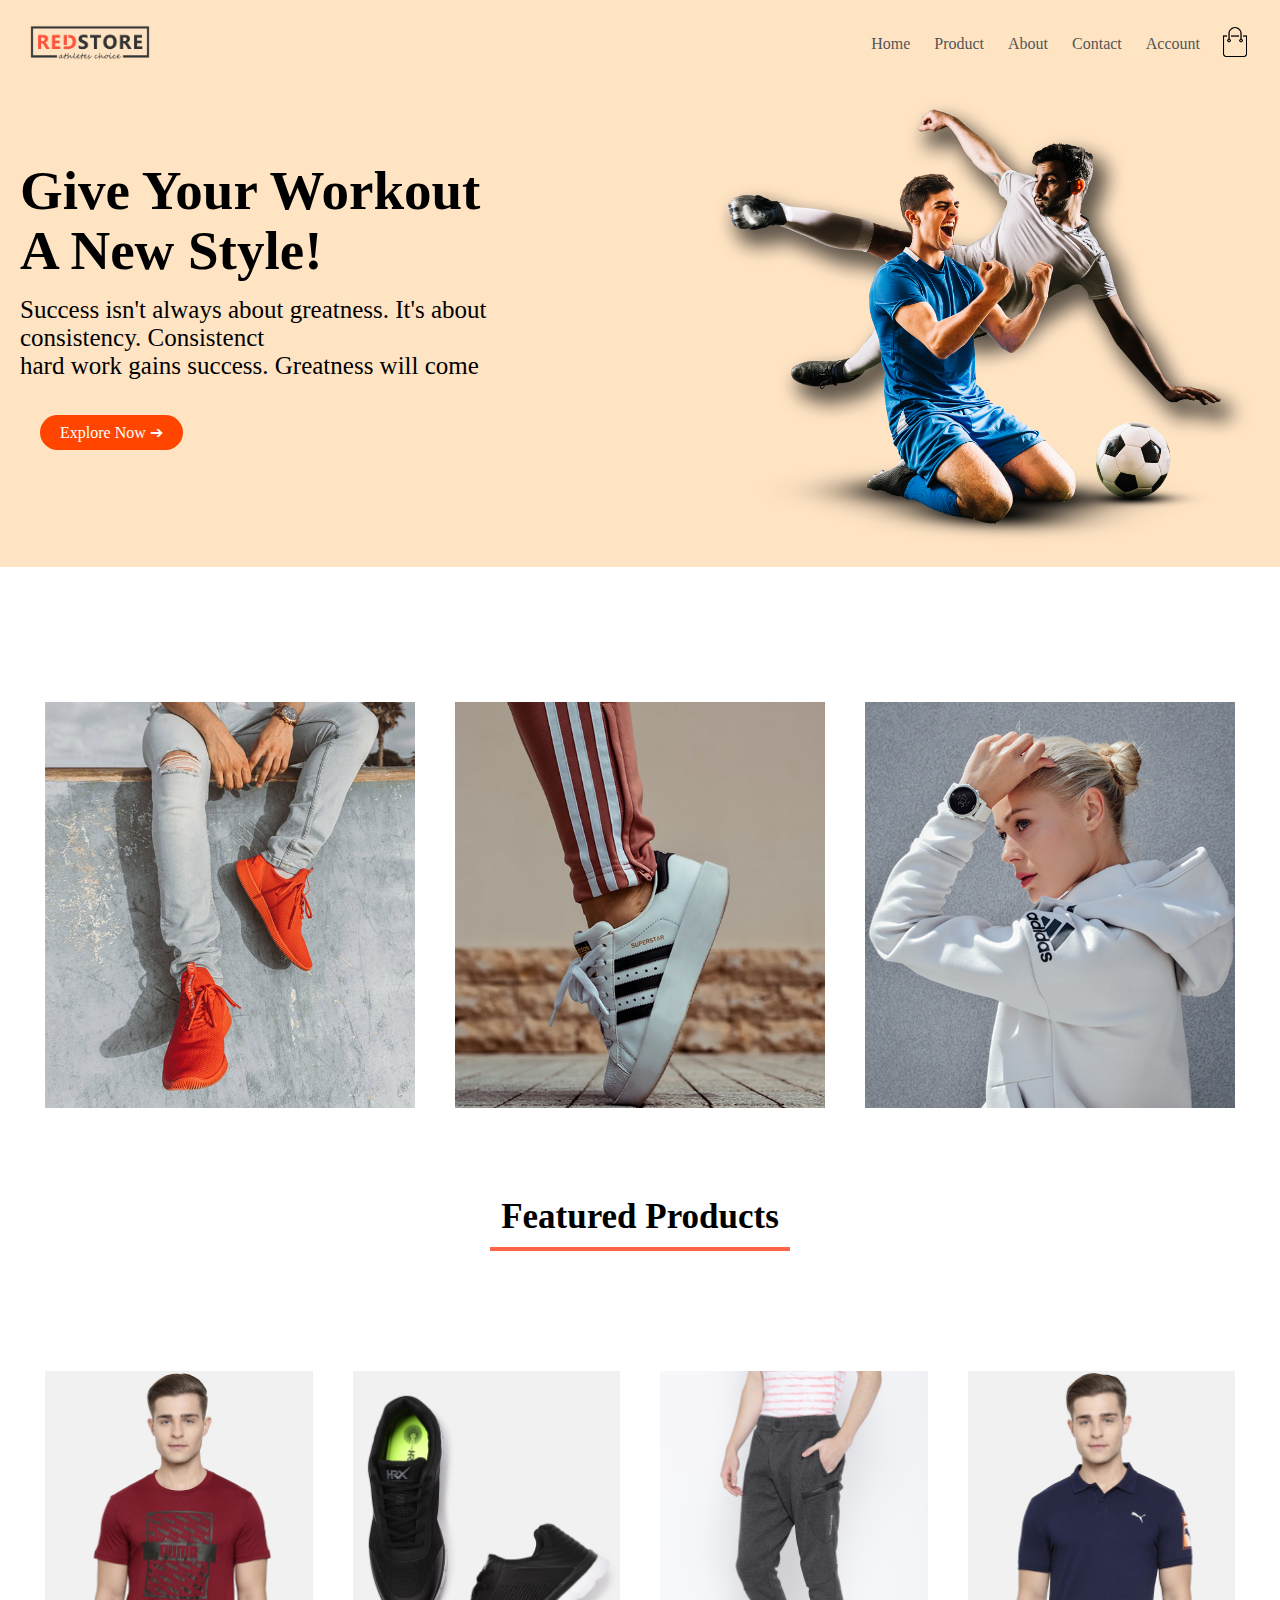
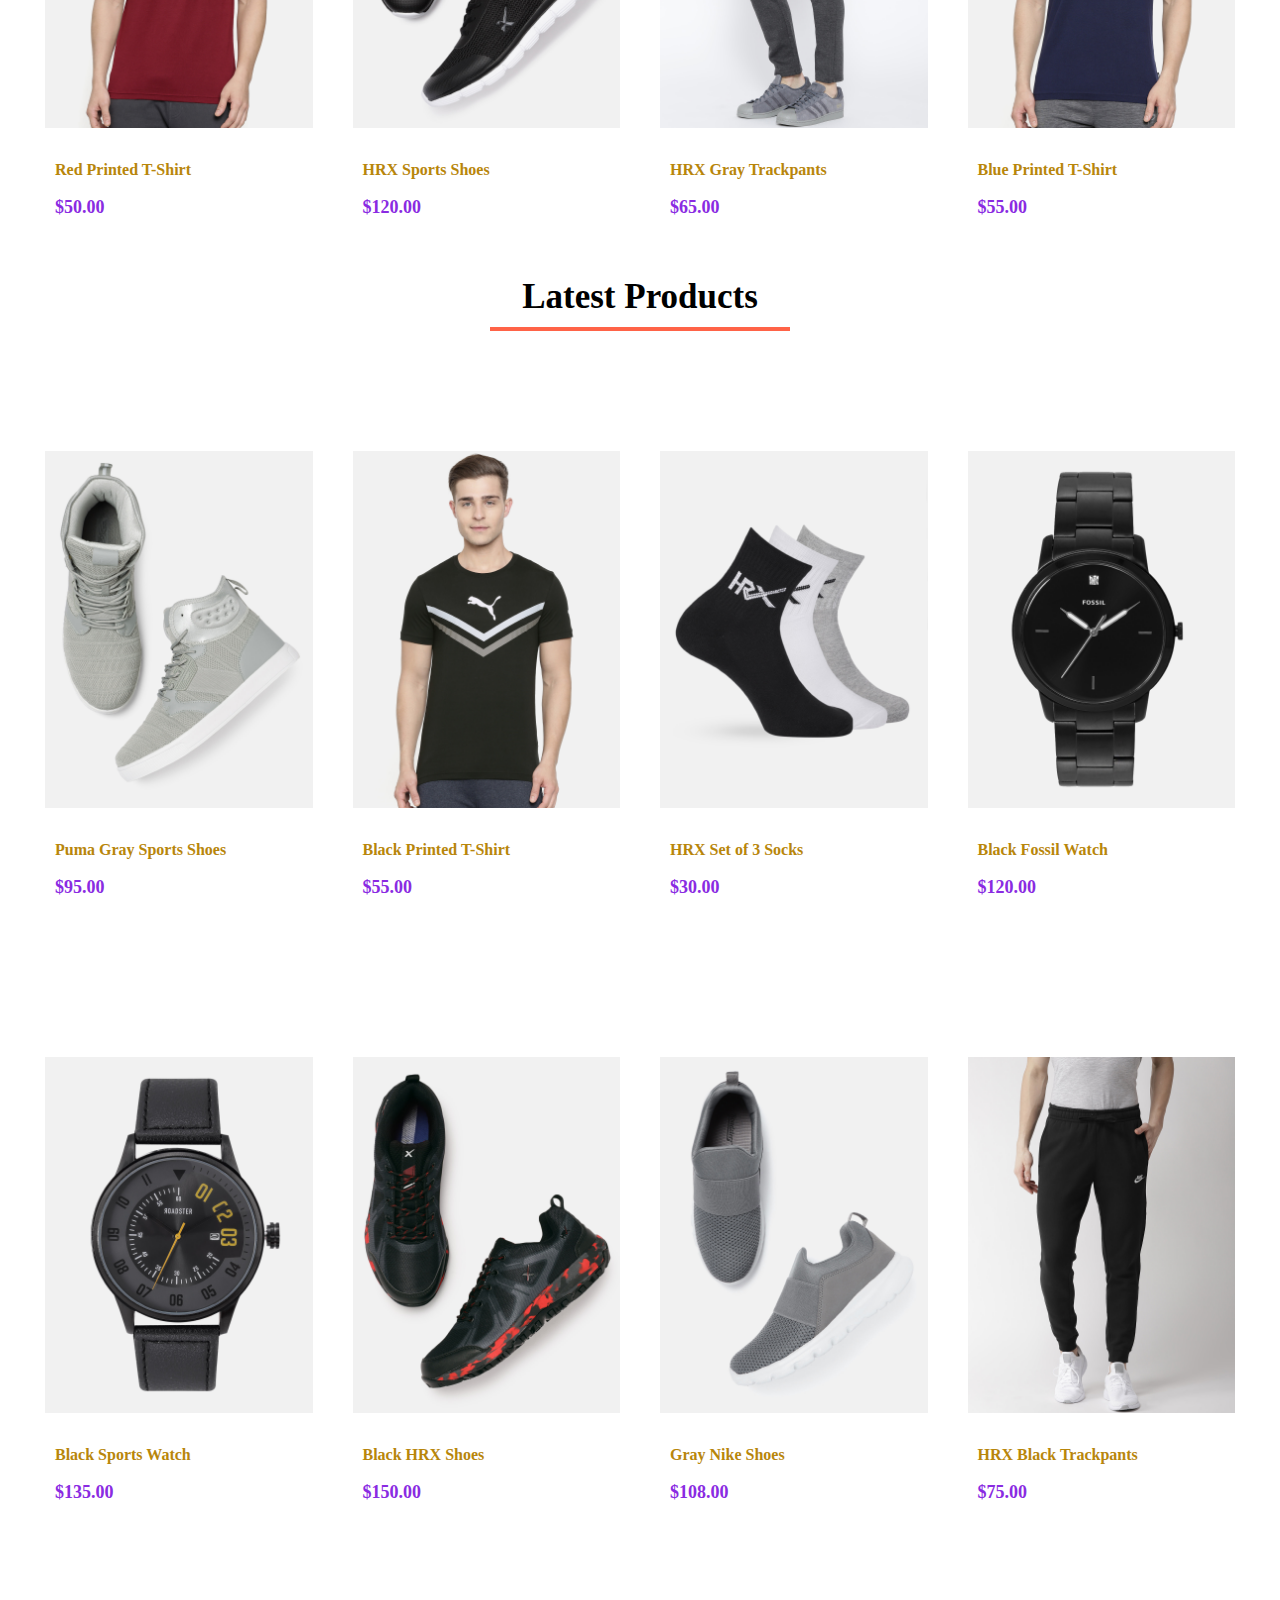
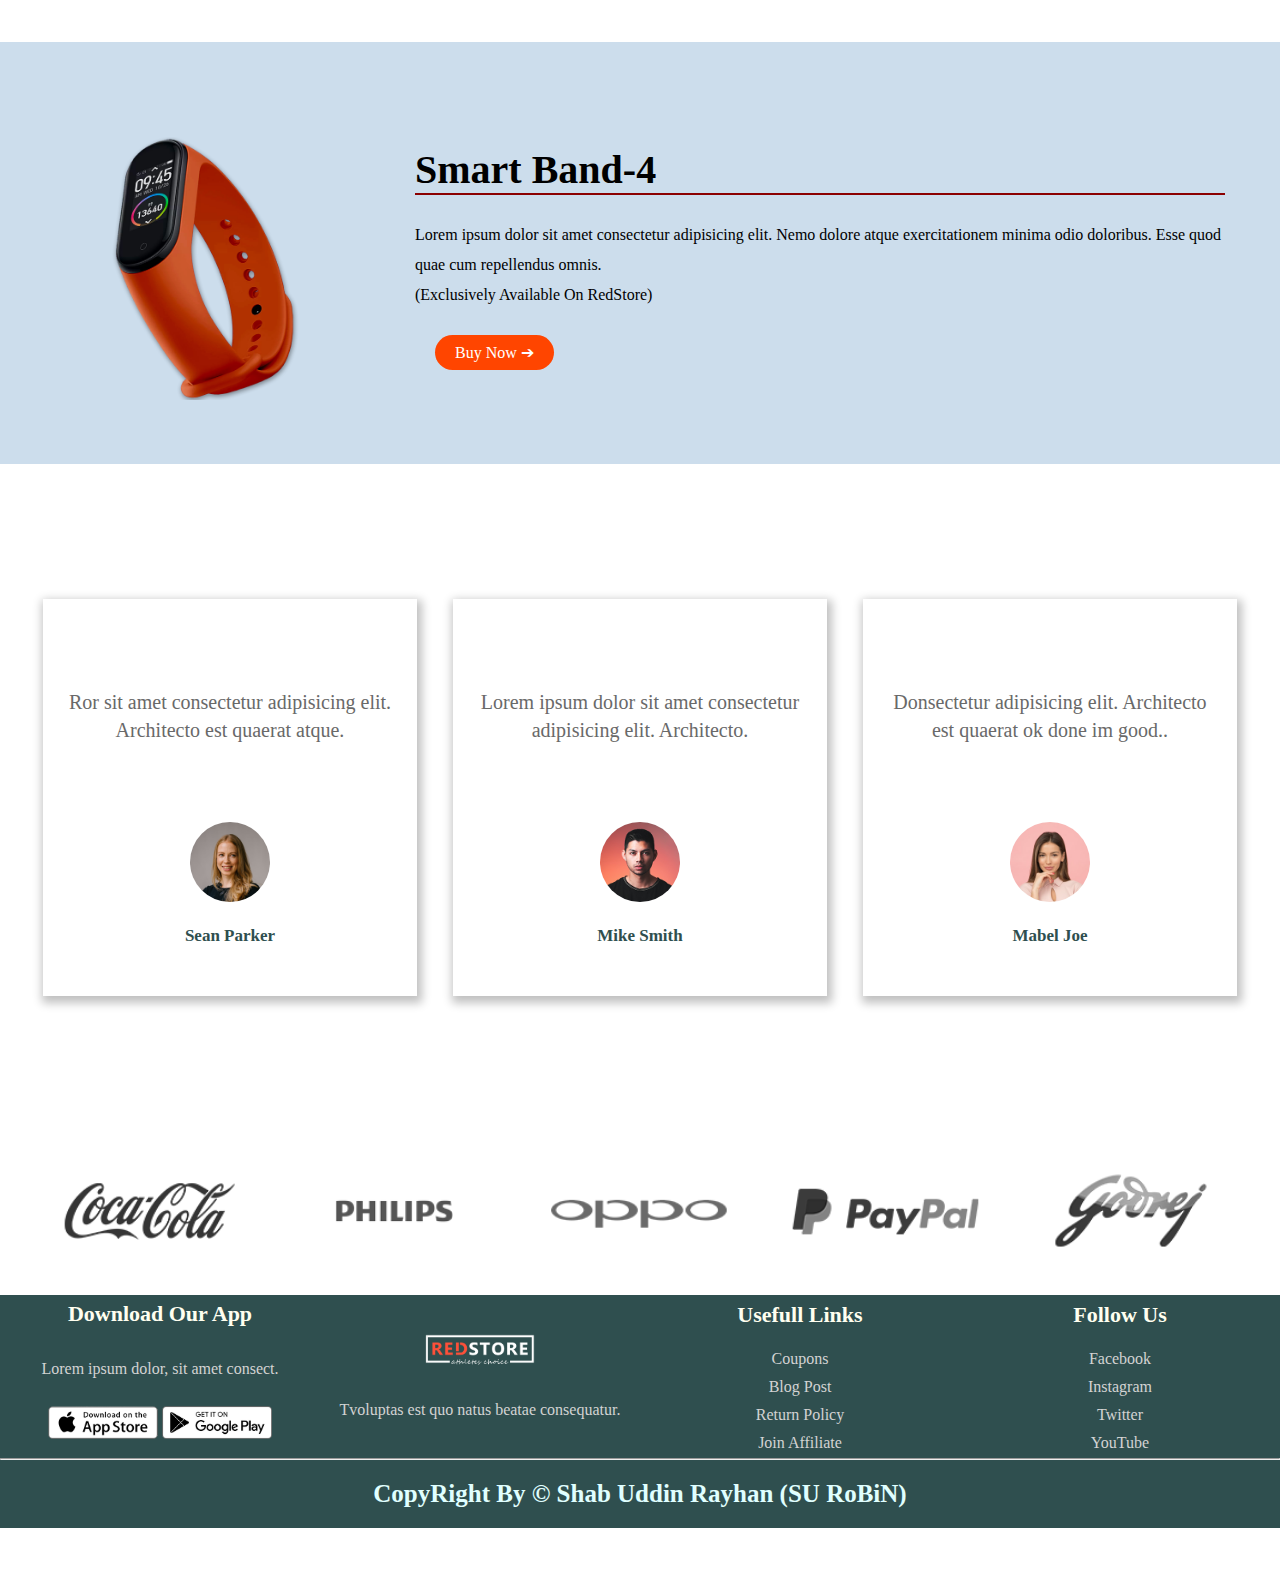
<file: index.html>
<!DOCTYPE html>
<html lang="en">

<head>
    <meta charset="UTF-8">
    <meta http-equiv="X-UA-Compatible" content="IE=edge">
    <meta name="viewport" content="width=device-width, initial-scale=1.0">
    <title>RedStore | Ecommerce Website Design</title>
    <!-- professional links -->
    <link rel="stylesheet" href="https://use.fontawesome.com/releases/v5.15.2/css/all.css" integrity="sha384-vSIIfh2YWi9wW0r9iZe7RJPrKwp6bG+s9QZMoITbCckVJqGCCRhc+ccxNcdpHuYu" crossorigin="anonymous">

    <!-- font awesome up -->

    <link rel="stylesheet" href="assets/css/index.css">

</head>


<body>
    <header>
        <div class="hompageSection">
            <div class="container">
                <div class="navbar">
                    <div class="logo">
                        <a href="index.html"><img src="assets/images/logo.png" width="120px"></a>
                    </div>
                    <nav>
                        <ul id="MenuItems">

                            <li><a href="index.html"> Home</a></li>
                            <li><a href="product.html"> Product</a></li>
                            <li><a href="https://www.alibaba.com/premium/clothing_shopping.html?src=sem_ggl&cmpgn=2069054140&adgrp=75414343606&fditm=&tgt=kwd-11832501&locintrst=&locphyscl=9076878&mtchtyp=b&ntwrk=s&device=c&dvcmdl=&creative=374405518053&plcmnt=&plcmntcat=&p1=&p2=&aceid=&position=&gclid=EAIaIQobChMI16rb95XQ7wIV0jUrCh3L8w6TEAAYASAAEgK05fD_BwE" target="blank"> About</a></li>
                            <li><a href="https://www.facebook.com/SHAB.UDDIN.RAYHAN/" target="blank"> Contact</a></li>
                            <li><a href="https://accounts.google.com/SignUp" target="blank"> Account</a></li>
                        </ul>
                    </nav>
                    <a href="cart.html"><img src="assets/images/cart.png" width="30px" height="30px"></a>
                    <img src="assets/images/menu.png" class="menu-icon" onclick="menutoggle()">


                </div>
                <div class="row">
                    <div class="col-01">
                        <h1>Give your workout <br> a new style! </h1>
                        <p>Success isn't always about greatness. It's about consistency. Consistenct <br> hard work gains success. Greatness will come</p>
                        <a href="https://www.fifa.com/worldcup/" target="blank" class="button">Explore Now &#10132;</a>

                    </div>

                    <div class="col-01">
                        <img src="assets/images/image1.png">
                    </div>
                </div>

            </div>
        </div>


    </header>

    <!-- Featured Catagories -->

    <div class="categories">
        <div class="small-container">
            <div class="row">

                <div class="col-1">
                    <img src="assets/images/category-1.jpg" alt="">
                </div>
                <div class="col-1">
                    <img src="assets/images/category-2.jpg" alt="">
                </div>
                <div class="col-1">
                    <img src="assets/images/category-3.jpg" alt="">
                </div>

            </div>
        </div>
    </div>

    <!-- Featured Products -->
    <div class="small-container">
        <h2>Featured Products</h2>

        <div class="row">
            <div class="col-4">
                <a href="product-details.html"><img src="assets/images/product-1.jpg" alt=""></a>
                <h4>Red Printed T-Shirt</h4>

                <div class="star">
                    <i class="fas fa-star"></i>
                    <i class="fas fa-star"></i>
                    <i class="fas fa-star"></i>
                    <i class="fas fa-star"></i>
                    <i class="far fa-star"></i>
                </div>
                <p>$50.00</p>
            </div>
            <div class="col-4">
                <a href="product-details2.html"><img src="assets/images/product-2.jpg" alt=""></a>
                <h4>HRX Sports Shoes</h4>
                <div class="star">

                    <i class="fas fa-star"></i>
                    <i class="fas fa-star"></i>
                    <i class="fas fa-star"></i>
                    <i class="fas fa-star"></i>
                    <i class="fas fa-star-half-alt"></i>
                </div>
                <p>$120.00</p>

            </div>
            <div class="col-4">
                <a href="product-details3.html"><img src="assets/images/product-3.jpg" alt=""></a>
                <h4>HRX Gray Trackpants</h4>

                <div class="star">

                    <i class="fas fa-star"></i>
                    <i class="fas fa-star"></i>
                    <i class="fas fa-star"></i>
                    <i class="fas fa-star"></i>
                    <i class="fas fa-star-half-alt"></i>

                </div>
                <p>$65.00</p>

            </div>
            <div class="col-4">
                <a href="product-details4.html"><img src="assets/images/product-4.jpg" alt=""></a>
                <h4>Blue Printed T-Shirt</h4>
                <div class="star">

                    <i class="fas fa-star"></i>
                    <i class="fas fa-star"></i>
                    <i class="fas fa-star"></i>
                    <i class="fas fa-star"></i>
                    <i class="far fa-star"></i>
                </div>
                <p>$55.00</p>

            </div>
        </div>



        <!-- Latest Products -->


        <h2>Latest Products</h2>
        <div class="row">
            <div class="col-4">
                <a href="product-details5.html"><img src="assets/images/product-5.jpg" alt=""></a>
                <h4>Puma Gray Sports Shoes</h4>

                <div class="star">

                    <i class="fas fa-star"></i>
                    <i class="fas fa-star"></i>
                    <i class="fas fa-star"></i>
                    <i class="fas fa-star"></i>
                    <i class="far fa-star"></i>
                </div>
                <p>$95.00</p>
            </div>
            <div class="col-4">
                <a href="product-details6.html"><img src="assets/images/product-6.jpg" alt=""></a>
                <h4>Black Printed T-Shirt</h4>
                <div class="star">

                    <i class="fas fa-star"></i>
                    <i class="fas fa-star"></i>
                    <i class="fas fa-star"></i>
                    <i class="fas fa-star"></i>
                    <i class="fas fa-star-half-alt"></i>

                </div>
                <p>$55.00</p>

            </div>
            <div class="col-4">
                <a href="product-details7.html"><img src="assets/images/product-7.jpg" alt=""></a>
                <h4>HRX Set of 3 Socks</h4>

                <div class="star">

                    <i class="fas fa-star"></i>
                    <i class="fas fa-star"></i>
                    <i class="fas fa-star"></i>
                    <i class="fas fa-star"></i>
                    <i class="fas fa-star-half-alt"></i>

                </div>
                <p>$30.00</p>

            </div>
            <div class="col-4">
                <a href="product-details8.html"><img src="assets/images/product-8.jpg" alt=""></a>
                <h4>Black Fossil Watch</h4>
                <div class="star">

                    <i class="fas fa-star"></i>
                    <i class="fas fa-star"></i>
                    <i class="fas fa-star"></i>
                    <i class="fas fa-star"></i>
                    <i class="far fa-star"></i>
                </div>
                <p>$120.00</p>

            </div>
        </div>
        <div class="row">
            <div class="col-4">
                <a href="product-details9.html"><img src="assets/images/product-9.jpg" alt=""></a>
                <h4>Black Sports Watch</h4>

                <div class="star">

                    <i class="fas fa-star"></i>
                    <i class="fas fa-star"></i>
                    <i class="fas fa-star"></i>
                    <i class="fas fa-star"></i>
                    <i class="far fa-star"></i>
                </div>
                <p>$135.00</p>
            </div>
            <div class="col-4">
                <a href="product-details10.html"><img src="assets/images/product-10.jpg" alt=""></a>
                <h4>Black HRX Shoes</h4>
                <div class="star">

                    <i class="fas fa-star"></i>
                    <i class="fas fa-star"></i>
                    <i class="fas fa-star"></i>
                    <i class="fas fa-star"></i>
                    <i class="fas fa-star-half-alt"></i>

                </div>
                <p>$150.00</p>

            </div>
            <div class="col-4">
                <a href="product-details11.html"><img src="assets/images/product-11.jpg" alt=""></a>
                <h4>Gray Nike Shoes</h4>

                <div class="star">

                    <i class="fas fa-star"></i>
                    <i class="fas fa-star"></i>
                    <i class="fas fa-star"></i>
                    <i class="fas fa-star"></i>
                    <i class="fas fa-star-half-alt"></i>

                </div>
                <p>$108.00</p>

            </div>
            <div class="col-4">
                <a href="product-details12.html"><img src="assets/images/product-12.jpg" alt=""></a>
                <h4>HRX Black Trackpants</h4>
                <div class="star">

                    <i class="fas fa-star"></i>
                    <i class="fas fa-star"></i>
                    <i class="fas fa-star"></i>
                    <i class="fas fa-star"></i>
                    <i class="far fa-star"></i>
                </div>
                <p>$75.00</p>

            </div>
        </div>

    </div>
    <!-- ------------ Offer ----------- -->
    <div class="offer">
        <div class="small-container">
            <div class="row">
                <div class="col-5">
                    <img src="assets/images/exclusive.png" class="offer-img">
                </div>
                <div class="col-5">
                    <h1>Smart Band-4</h1>
                    <p>Lorem ipsum dolor sit amet consectetur adipisicing elit. Nemo dolore atque exercitationem minima odio doloribus. Esse quod quae cum repellendus omnis.
                        <br> (Exclusively Available On RedStore)
                        <br>
                    </p>
                    <a href="cart.html" class="button">Buy Now &#10132;</a>



                </div>
            </div>
        </div>
    </div>

    <!--  ----------- 6th part testimonial ------------  -->

    <div class="testimonial">
        <div class="small-container">
            <div class="row">
                <div class="col-4">

                    <i class="fas fa-quote-left"></i>
                    <br>
                    <p1>Ror sit amet consectetur adipisicing elit. Architecto est quaerat atque.<br><br> </p1>
                    <div class="ratings">

                        <i class="fas fa-star"></i>
                        <i class="fas fa-star"></i>
                        <i class="fas fa-star"></i>
                        <i class="fas fa-star"></i>
                        <i class="far fa-star"></i>
                    </div>

                    <img src="assets/images/user-1.png">
                    <h5> Sean Parker </h5>

                </div>

                <div class="col-4">

                    <i class="fas fa-quote-left"></i>
                    <br>
                    <p1>Lorem ipsum dolor sit amet consectetur adipisicing elit. Architecto.<br><br></p1>
                    <div class="ratings">

                        <i class="fas fa-star"></i>
                        <i class="fas fa-star"></i>
                        <i class="fas fa-star"></i>
                        <i class="fas fa-star"></i>
                        <i class="far fa-star"></i>
                    </div>

                    <img src="assets/images/user-2.png">
                    <h5> Mike Smith </h5>

                </div>
                <div class="col-4">

                    <i class="fas fa-quote-left"></i>
                    <br>
                    <p1>Donsectetur adipisicing elit. Architecto est quaerat ok done im good..<br><br> </p1>
                    <div class="ratings">

                        <i class="fas fa-star"></i>
                        <i class="fas fa-star"></i>
                        <i class="fas fa-star"></i>
                        <i class="fas fa-star"></i>
                        <i class="far fa-star"></i>
                    </div>

                    <img src="assets/images/user-3.png">
                    <h5>Mabel Joe </h5>

                </div>
            </div>


        </div>

    </div>

    <!-- ----------Brands    -------------- -->

    <div class="brands">
        <div class="small-container">
            <div class="row">
                <div class="col-5">

                    <a href="https://www.coca-cola.com/" target="blank"><img src="assets/images/logo-coca-cola.png"></a>

                </div>
                <div class="col-5">

                    <a href="https://www.usa.philips.com/" target="blank"><img src="assets/images/logo-philips.png"></a>

                </div>
                <div class="col-5">

                    <a href="https://www.oppo.com/bd/about/?utm_source=google&utm_medium=search&utm_campaign=F19pro-march-2021&gclid=CjwKCAjwxuuCBhATEiwAIIIz0eYgxcuxFVGIe-hgoIdo5HFnfg4wEu2KvvSWzgYgFMDhLasnEdQvLxoC6AgQAvD_BwE" target="blank"><img src="assets/images/logo-oppo.png"></a>

                </div>
                <div class="col-5">

                    <a href="https://www.paypal.com/bd/home" target="blank"><img src="assets/images/logo-paypal.png"></a>

                </div>
                <div class="col-5">

                    <a href="https://www.godrej.com/" target="blank"><img src="assets/images/logo-godrej.png"></a>

                </div>
            </div>
        </div>
    </div>


    <!-- -------------Footer----------  -->

    <div class="footer">
        <div class="row">
            <div class="col-6">
                <h4>Download Our App</h4>
                <p>Lorem ipsum dolor, sit amet consect.</p>
                <img src="assets/images/app-store.png">
                <img src="assets/images/play-store.png">
            </div>

            <div class="col-6">
                <a href="index.html"><img src="assets/images/logo-white.png"></a>
                <p> Tvoluptas est quo natus beatae consequatur.</p>
            </div>

            <div class="col-6">
                <h4>Usefull Links</h4>
                <ul>
                    <li><a href="https://www.google.com/" target="blank" style="text-decoration: none; color:LightGrey ;">Coupons</a></li>
                    <li><a href="https://www.google.com/" target="blank" style="text-decoration: none; color:LightGrey ;">   Blog Post</a></li>
                    <li><a href="https://www.google.com/" target="blank" style="text-decoration: none; color:LightGrey ;">Return Policy</a></li>
                    <li><a href="https://www.google.com/" target="blank" style="text-decoration: none; color:LightGrey ;">Join Affiliate</a></li>

                </ul>
            </div>

            <div class="col-6">
                <h4>Follow Us</h4>
                <ul>
                    <li><a href="https://www.facebook.com/SHAB.UDDIN.RAYHAN/" target="blank" style="text-decoration: none; color:LightGrey ;">Facebook</a></li>
                    <li><a href="https://www.instagram.com/" target="blank" style="text-decoration: none; color:LightGrey ;">Instagram</a></li>
                    <li><a href="https://twitter.com/" target="blank" style="text-decoration: none; color:LightGrey ;">Twitter</a></li>
                    <li><a href="https://www.youtube.com/" target="blank" style="text-decoration: none; color:LightGrey ;">YouTube</a></li>

                </ul>
            </div>
        </div>
        <hr>
        <p class="copyright">CopyRight By &copy; Shab Uddin Rayhan (SU RoBiN)</p>

    </div>

    <!-- -----------------JS for Toggle Menu-------------- -->
    <script>
        var MenuItmes = document.getElementById("MenuItems");
        MenuItmes.style.maxHeight = "0px";

        function menutoggle() {
            if (MenuItmes.style.maxHeight == "0px") {
                MenuItmes.style.maxHeight = "200px";
            } else {
                MenuItmes.style.maxHeight = "0px";
            }
        }
    </script>

</body>

</html>
</file>
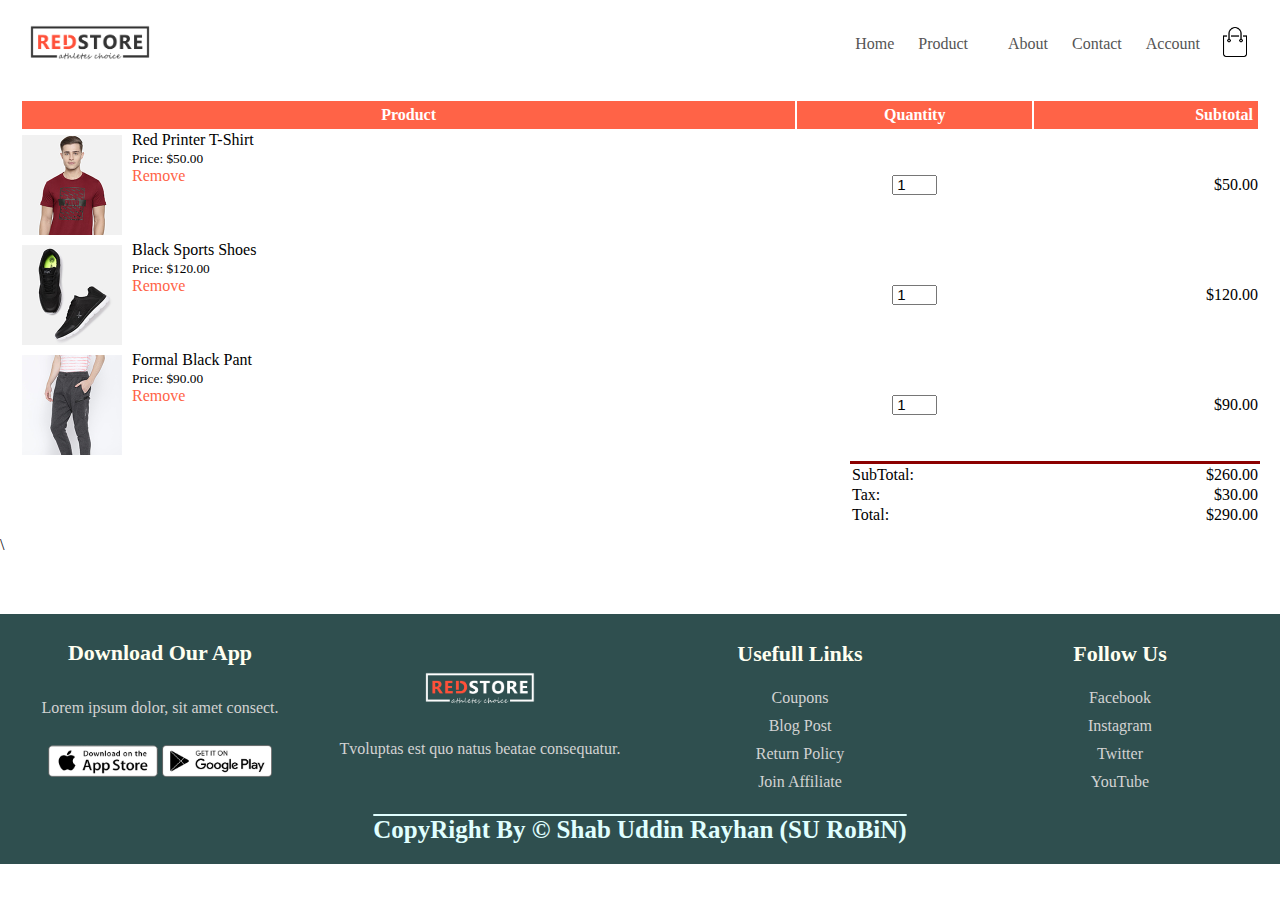
<file: cart.html>
<!DOCTYPE html>
<html lang="en">

<head>
    <meta charset="UTF-8">
    <meta http-equiv="X-UA-Compatible" content="IE=edge">
    <meta name="viewport" content="width=device-width, initial-scale=1.0">
    <title>Cart | RedStore</title>
    <link rel="stylesheet" href="assets/css/cart.css">
    <!-- professional links -->
    <link rel="stylesheet" href="https://use.fontawesome.com/releases/v5.15.2/css/all.css" integrity="sha384-vSIIfh2YWi9wW0r9iZe7RJPrKwp6bG+s9QZMoITbCckVJqGCCRhc+ccxNcdpHuYu" crossorigin="anonymous">

    <!-- font awesome up -->

</head>

<body>
    <div>
        <div class="container">
            <div class="navbar">
                <div class="logo">
                    <a href="index.html"><img src="assets/images/logo.png" width="120px"></a>
                </div>
                <nav>
                    <ul id="MenuItems">
                        <li><a href="index.html"> Home</a> </li>
                        <li><a href="product.html"> Product</a>
                            <li>
                                <li><a href="https://www.alibaba.com/premium/clothing_shopping.html?src=sem_ggl&cmpgn=2069054140&adgrp=75414343606&fditm=&tgt=kwd-11832501&locintrst=&locphyscl=9076878&mtchtyp=b&ntwrk=s&device=c&dvcmdl=&creative=374405518053&plcmnt=&plcmntcat=&p1=&p2=&aceid=&position=&gclid=EAIaIQobChMI16rb95XQ7wIV0jUrCh3L8w6TEAAYASAAEgK05fD_BwE" target="blank"> About</a> </li>
                                <li><a href="https://www.facebook.com/SHAB.UDDIN.RAYHAN/" target="blank"> Contact</a></li>
                                <li><a href="https://accounts.google.com/signup/v2/webcreateaccount?flowName=GlifWebSignIn&flowEntry=SignUp" target="blank"> Account</a></li>
                    </ul>
                </nav>
                <a href="cart.html"><img src="assets/images/cart.png" width="30px" height="30px"></a>
                <img src="assets/images/menu.png" class="menu-icon" onclick="menutoggle()">
            </div>
        </div>

        <!---------Cart---------->

        <div class="container cart-page">
            <table class="product-table">
                <tr>
                    <th>Product</th>
                    <th>Quantity</th>
                    <th>Subtotal</th>
                </tr>
                <tr>
                    <td>
                        <div class="product">
                            <img src="assets/images/buy-1.jpg">
                            <div class="cart-info">
                                <p>Red Printer T-Shirt</p>
                                <small> Price: $50.00</small>
                                <a href="Remove"><br>Remove</a>
                            </div>
                        </div>
                    </td>

                    <td>
                        <div class="product-quantity">
                            <input type="number" value="1">
                        </div>

                    </td>

                    <td>
                        <div class="product-price">
                            <p>$50.00</p>
                        </div>
                    </td>

                </tr>
                <tr>
                    <td>
                        <div class="product">
                            <img src="assets/images/buy-2.jpg">
                            <div class="cart-info">
                                <p>Black Sports Shoes</p>
                                <small> Price: $120.00</small>
                                <a href="Remove"><br>Remove</a>
                            </div>
                        </div>
                    </td>

                    <td>
                        <div class="product-quantity">
                            <input type="number" value="1">
                        </div>

                    </td>

                    <td>
                        <div class="product-price">
                            <p>$120.00</p>
                        </div>
                    </td>

                </tr>
                <tr>
                    <td>
                        <div class="product">
                            <img src="assets/images/buy-3.jpg">
                            <div class="cart-info">
                                <p>Formal Black Pant</p>
                                <small> Price: $90.00</small>
                                <a href="Remove"><br>Remove</a>
                            </div>
                        </div>
                    </td>

                    <td>
                        <div class="product-quantity">
                            <input type="number" value="1">
                        </div>

                    </td>

                    <td>
                        <div class="product-price">
                            <p>$90.00</p>
                        </div>
                    </td>

                </tr>



            </table>
            <div class="total-price">
                <table>
                    <tr>
                        <td>SubTotal: </td>
                        <td>$260.00</td>
                    </tr>
                    <tr>
                        <td>Tax:</td>
                        <td>$30.00</td>
                    </tr>
                    <tr>
                        <td>Total:</td>
                        <td>$290.00</td>
                    </tr>
                </table>
            </div>
        </div>
\
        <!-- -------------Footer----------  -->

        <div class="footer">
            <div class="row">
                <div class="col-6">
                    <h4>Download Our App</h4>
                    <p>Lorem ipsum dolor, sit amet consect.</p>
                    <img src="assets/images/app-store.png">
                    <img src="assets/images/play-store.png">
                </div>

                <div class="col-6">
                   <a href="index.html"> <img src="assets/images/logo-white.png"></a>
                    <p> Tvoluptas est quo natus beatae consequatur.</p>
                </div>

                <div class="col-6">
                    <h4>Usefull Links</h4>
                    <ul>
                        <li><a href="https://www.google.com/" target="blank" style="text-decoration: none; color:LightGrey ;">Coupons</a></li>
                        <li><a href="https://www.google.com/" target="blank" style="text-decoration: none; color:LightGrey ;">   Blog Post</a></li>
                        <li><a href="https://www.google.com/" target="blank" style="text-decoration: none; color:LightGrey ;">Return Policy</a></li>
                        <li><a href="https://www.google.com/" target="blank" style="text-decoration: none; color:LightGrey ;">Join Affiliate</a></li>

                    </ul>
                </div>

                <div class="col-6">
                    <h4>Follow Us</h4>
                    <ul>
                        <li><a href="https://www.facebook.com/SHAB.UDDIN.RAYHAN/" target="blank" style="text-decoration: none; color:LightGrey ;">Facebook</a></li>
                        <li><a href="https://www.instagram.com/" target="blank" style="text-decoration: none; color:LightGrey ;">Instagram</a></li>
                        <li><a href="https://twitter.com/" target="blank" style="text-decoration: none; color:LightGrey ;">Twitter</a></li>
                        <li><a href="https://www.youtube.com/" target="blank" style="text-decoration: none; color:LightGrey ;">YouTube</a></li>

                    </ul>
                </div>
            </div>
            <p class="copyright">CopyRight By &copy; Shab Uddin Rayhan (SU RoBiN) </p>

        </div>

    </div>

    <!-- -----------------JS for Toggle Menu-------------- -->
    <script>
        var MenuItmes = document.getElementById("MenuItems");
        MenuItmes.style.maxHeight = "0px";

        function menutoggle() {
            if (MenuItmes.style.maxHeight == "0px") {
                MenuItmes.style.maxHeight = "200px";
            } else {
                MenuItmes.style.maxHeight = "0px";
            }
        }
    </script>

    <!--------JS for Single Product-------->

    <script>
        var ProductImg = document.getElementById("ProductImg");
        var SmallImg = document.getElementsByClassName("small-img");

        SmallImg[0].onclick = function() {
            ProductImg.src = SmallImg[0].src;
        }
        SmallImg[1].onclick = function() {
            ProductImg.src = SmallImg[1].src;
        }
        SmallImg[2].onclick = function() {
            ProductImg.src = SmallImg[2].src;
        }
        SmallImg[3].onclick = function() {
            ProductImg.src = SmallImg[3].src;
        }
    </script>
 


</body>

</html>
</file>
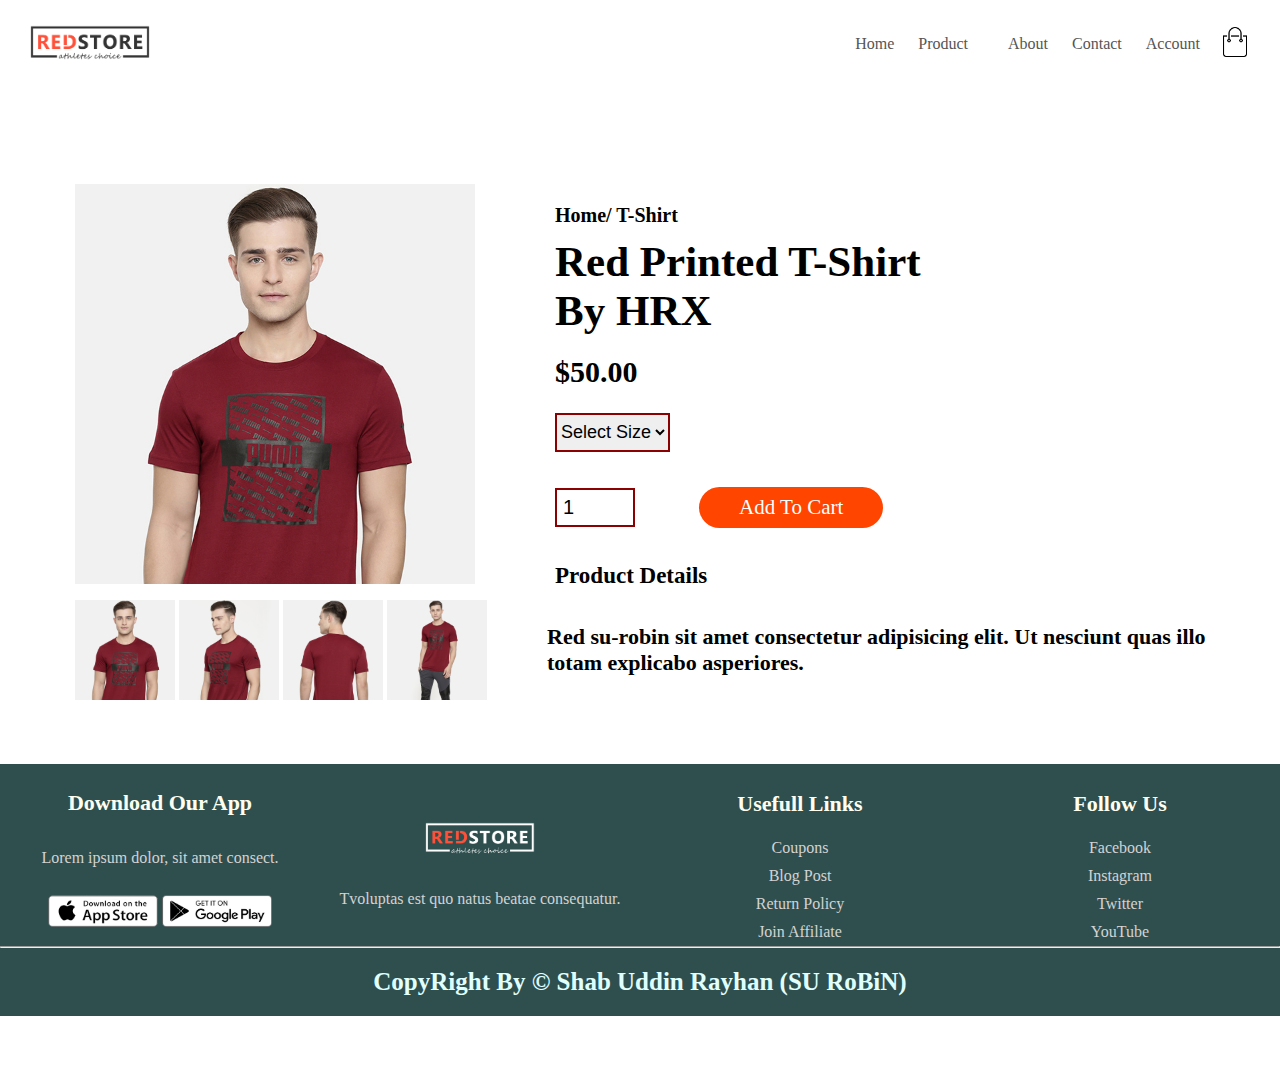
<file: product-details.html>
<!DOCTYPE html>
<html lang="en">
<head>
    <meta charset="UTF-8">
    <meta http-equiv="X-UA-Compatible" content="IE=edge">
    <meta name="viewport" content="width=device-width, initial-scale=1.0">
    <title>All Products|RedStore</title>
    <link rel="stylesheet" href="assets/css/product-details.css">
              <!-- professional links -->
              <link rel="stylesheet" href="https://use.fontawesome.com/releases/v5.15.2/css/all.css" integrity="sha384-vSIIfh2YWi9wW0r9iZe7RJPrKwp6bG+s9QZMoITbCckVJqGCCRhc+ccxNcdpHuYu" crossorigin="anonymous">
                 
              
              <!-- font awesome up -->

   

</head>


<body>
    <header>

    <div class="container">
        <div class="navbar">
            <div class="logo">
                <a href="index.html"><img src="assets/images/logo.png" width="120px"></a>
            </div>
            <nav>
                <ul id="MenuItems">   
                        <li><a href="index.html"> Home</a>   </li>
                        <li><a href="product.html"> Product</a> <li>
                        <li><a href=""> About</a>  </li>
                        <li><a href=""> Contact</a></li>
                        <li><a href=""> Account</a></li>
                </ul>
            </nav>
                <a href="cart.html"><img src="assets/images/cart.png" width="30px" height="30px"></a>
                <img src="assets/images/menu.png" class="menu-icon" onclick="menutoggle()">
        </div> 
    </div>

</header>


      <!-- Single Product Details-->


 <div class="small-container">

  <div class="row-1">
     
    <div class="col-01"> 
       <img src="assets/images/gallery-1.jpg" id="ProductImg"> 

    </div>
    <div class="col-02"> 
        <h4>Home/ T-Shirt</h4>
        <h1>Red Printed T-Shirt <br> By HRX</h1>
        <p>$50.00</p>
        <select >

            <option>Select Size</option>
            <option>XXXL</option>
            <option>XL</option>
            <option>Medium</option>
            <option>Large</option>
            <option>Larger</option>
        </select>
        <input type="number" value="1">
    
        <div class="button"> Add To Cart </div>
    <h3>Product Details <i class="fas fa-indent"></i></h3>
    </div>
</div>
  <div class="row-2">
    <div class="col-03">
    <div class="productimg">
        <img src="assets/images/gallery-1.jpg"class="small-img">    
        <img src="assets/images/gallery-2.jpg"class="small-img">    
        <img src="assets/images/gallery-3.jpg"class="small-img">    
        <img src="assets/images/gallery-4.jpg"class="small-img">    
    </div>
    </div>
    
    <div class="col-04">
        <p>Red su-robin sit amet consectetur adipisicing elit. Ut nesciunt quas illo totam explicabo asperiores.</p>
    </div>
</div>
</div>


</div>


<!-- -------------Footer----------  -->

<div class="footer">
    <div class="row">
        <div class="col-6">
            <h4>Download Our App</h4>
            <p>Lorem ipsum dolor, sit amet consect.</p>
            <img src="assets/images/app-store.png">
            <img src="assets/images/play-store.png">
        </div>

        <div class="col-6">
            <a href="index.html"><img src="assets/images/logo-white.png"></a>
            <p> Tvoluptas est quo natus beatae consequatur.</p>
        </div>

        <div class="col-6">
            <h4>Usefull Links</h4>
            <ul>
                <li><a href="https://www.google.com/" target="blank" style="text-decoration: none; color:LightGrey ;">Coupons</a></li>
                <li><a href="https://www.google.com/" target="blank" style="text-decoration: none; color:LightGrey ;">   Blog Post</a></li>
                <li><a href="https://www.google.com/" target="blank" style="text-decoration: none; color:LightGrey ;">Return Policy</a></li>
                <li><a href="https://www.google.com/" target="blank" style="text-decoration: none; color:LightGrey ;">Join Affiliate</a></li>
       
            </ul>
        </div>

        <div class="col-6">
            <h4>Follow Us</h4>
            <ul>
                <li><a href="https://www.facebook.com/SHAB.UDDIN.RAYHAN/" target="blank" style="text-decoration: none; color:LightGrey ;">Facebook</a></li>
                <li><a href="https://www.instagram.com/" target="blank" style="text-decoration: none; color:LightGrey ;">Instagram</a></li>
                <li><a href="https://twitter.com/" target="blank" style="text-decoration: none; color:LightGrey ;">Twitter</a></li>
                <li><a href="https://www.youtube.com/" target="blank" style="text-decoration: none; color:LightGrey ;">YouTube</a></li>

            </ul>
        </div>
    </div>
    <hr>
    <p class="copyright">CopyRight By &copy;  Shab Uddin Rayhan (SU RoBiN) </p>

    </div>

<!-- -----------------JS for Toggle Menu-------------- -->
<script>
    var MenuItmes = document.getElementById("MenuItems");
    MenuItmes.style.maxHeight ="0px";
    function menutoggle(){
        if( MenuItmes.style.maxHeight =="0px")
        {
            MenuItmes.style.maxHeight ="200px";
        }
        else
        {
            MenuItmes.style.maxHeight ="0px";
        }
    }
</script>

<!--------JS for Single Product-------->

<script>
    var ProductImg= document.getElementById("ProductImg");
    var SmallImg= document.getElementsByClassName("small-img");
    
SmallImg[0].onclick =  function()
    {
        ProductImg.src = SmallImg[0].src;
    }
SmallImg[1].onclick =  function()
    {
        ProductImg.src = SmallImg[1].src;
    }
SmallImg[2].onclick =  function()
    {
        ProductImg.src = SmallImg[2].src;
    }    
SmallImg[3].onclick =  function()
    {
        ProductImg.src = SmallImg[3].src;
    }




</script>


</body>
</html>
</file>
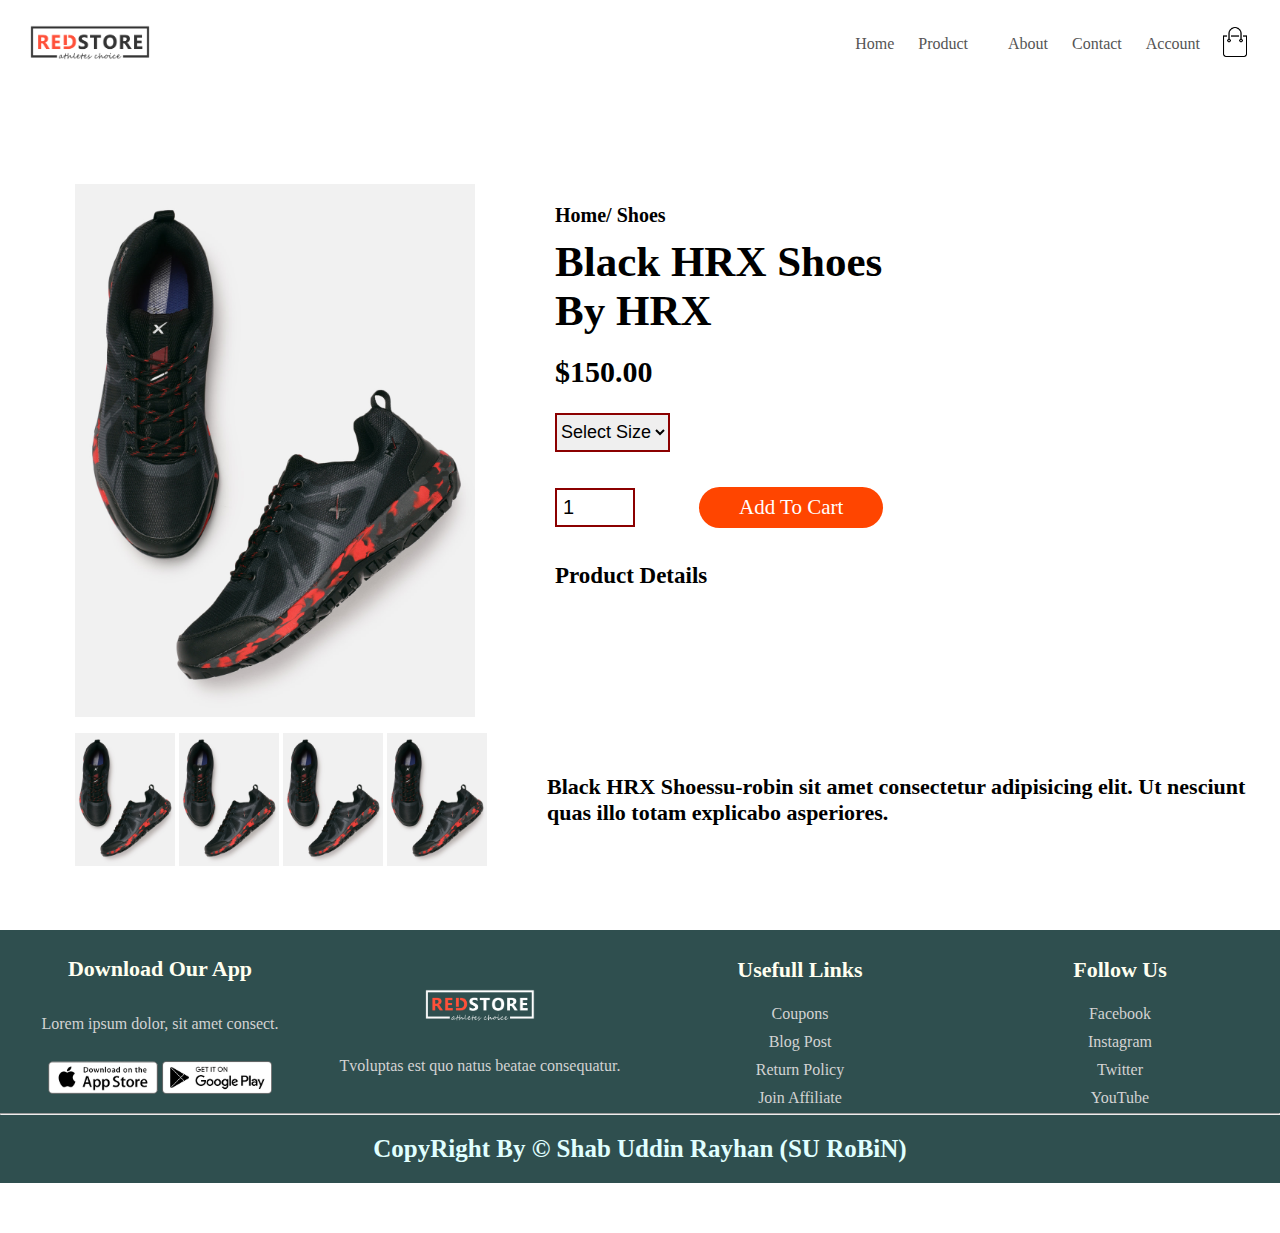
<file: product-details10.html>
<!DOCTYPE html>
<html lang="en">
<head>
    <meta charset="UTF-8">
    <meta http-equiv="X-UA-Compatible" content="IE=edge">
    <meta name="viewport" content="width=device-width, initial-scale=1.0">
    <title>All Products|RedStore</title>
    <link rel="stylesheet" href="assets/css/product-details.css">
              <!-- professional links -->
              <link rel="stylesheet" href="https://use.fontawesome.com/releases/v5.15.2/css/all.css" integrity="sha384-vSIIfh2YWi9wW0r9iZe7RJPrKwp6bG+s9QZMoITbCckVJqGCCRhc+ccxNcdpHuYu" crossorigin="anonymous">
                 
              
              <!-- font awesome up -->

   

</head>


<body>
    <header>

    <div class="container">
        <div class="navbar">
            <div class="logo">
                <a href="index.html"><img src="assets/images/logo.png" width="120px"></a>
            </div>
            <nav>
                <ul id="MenuItems">   
                        <li><a href="index.html"> Home</a>   </li>
                        <li><a href="product.html"> Product</a> <li>
                        <li><a href=""> About</a>  </li>
                        <li><a href=""> Contact</a></li>
                        <li><a href=""> Account</a></li>
                </ul>
            </nav>
                <a href="cart.html"><img src="assets/images/cart.png" width="30px" height="30px"></a>
                <img src="assets/images/menu.png" class="menu-icon" onclick="menutoggle()">
        </div> 
    </div>

</header>


      <!-- Single Product Details-->


 <div class="small-container">

  <div class="row-1">
     
    <div class="col-01"> 
       <img src="assets/images/product-10.jpg" id="ProductImg"> 

    </div>
    <div class="col-02"> 
        <h4>Home/ Shoes</h4>
        <h1>Black HRX Shoes <br> By HRX</h1>
        <p>$150.00</p>
        <select >

            <option>Select Size</option>
            <option>XXXL</option>
            <option>XL</option>
            <option>Medium</option>
            <option>Large</option>
            <option>Larger</option>
        </select>
        <input type="number" value="1">
    
        <div class="button"> Add To Cart </div>
    <h3>Product Details <i class="fas fa-indent"></i></h3>
    </div>
</div>
  <div class="row-2">
    <div class="col-03">
    <div class="productimg">
        <img src="assets/images/product-10.jpg"class="small-img">    
        <img src="assets/images/product-10.jpg"class="small-img">    
        <img src="assets/images/product-10.jpg"class="small-img">    
        <img src="assets/images/product-10.jpg"class="small-img">    
    </div>
    </div>
    
    <div class="col-04">
        <p>Black HRX Shoessu-robin sit amet consectetur adipisicing elit. Ut nesciunt quas illo totam explicabo asperiores.</p>
    </div>
</div>
</div>


</div>


<!-- -------------Footer----------  -->

<div class="footer">
    <div class="row">
        <div class="col-6">
            <h4>Download Our App</h4>
            <p>Lorem ipsum dolor, sit amet consect.</p>
            <img src="assets/images/app-store.png">
            <img src="assets/images/play-store.png">
        </div>

        <div class="col-6">
            <a href="index.html"><img src="assets/images/logo-white.png"></a>
            <p> Tvoluptas est quo natus beatae consequatur.</p>
        </div>

        <div class="col-6">
            <h4>Usefull Links</h4>
            <ul>
                <li><a href="https://www.google.com/" target="blank" style="text-decoration: none; color:LightGrey ;">Coupons</a></li>
                <li><a href="https://www.google.com/" target="blank" style="text-decoration: none; color:LightGrey ;">   Blog Post</a></li>
                <li><a href="https://www.google.com/" target="blank" style="text-decoration: none; color:LightGrey ;">Return Policy</a></li>
                <li><a href="https://www.google.com/" target="blank" style="text-decoration: none; color:LightGrey ;">Join Affiliate</a></li>
       
            </ul>
        </div>

        <div class="col-6">
            <h4>Follow Us</h4>
            <ul>
                <li><a href="https://www.facebook.com/SHAB.UDDIN.RAYHAN/" target="blank" style="text-decoration: none; color:LightGrey ;">Facebook</a></li>
                <li><a href="https://www.instagram.com/" target="blank" style="text-decoration: none; color:LightGrey ;">Instagram</a></li>
                <li><a href="https://twitter.com/" target="blank" style="text-decoration: none; color:LightGrey ;">Twitter</a></li>
                <li><a href="https://www.youtube.com/" target="blank" style="text-decoration: none; color:LightGrey ;">YouTube</a></li>

            </ul>
        </div>
    </div>
    <hr>
    <p class="copyright">CopyRight By &copy;  Shab Uddin Rayhan (SU RoBiN) </p>

    </div>

<!-- -----------------JS for Toggle Menu-------------- -->
<script>
    var MenuItmes = document.getElementById("MenuItems");
    MenuItmes.style.maxHeight ="0px";
    function menutoggle(){
        if( MenuItmes.style.maxHeight =="0px")
        {
            MenuItmes.style.maxHeight ="200px";
        }
        else
        {
            MenuItmes.style.maxHeight ="0px";
        }
    }
</script>

<!--------JS for Single Product-------->

<script>
    var ProductImg= document.getElementById("ProductImg");
    var SmallImg= document.getElementsByClassName("small-img");
    
SmallImg[0].onclick =  function()
    {
        ProductImg.src = SmallImg[0].src;
    }
SmallImg[1].onclick =  function()
    {
        ProductImg.src = SmallImg[1].src;
    }
SmallImg[2].onclick =  function()
    {
        ProductImg.src = SmallImg[2].src;
    }    
SmallImg[3].onclick =  function()
    {
        ProductImg.src = SmallImg[3].src;
    }




</script>


</body>
</html>
</file>
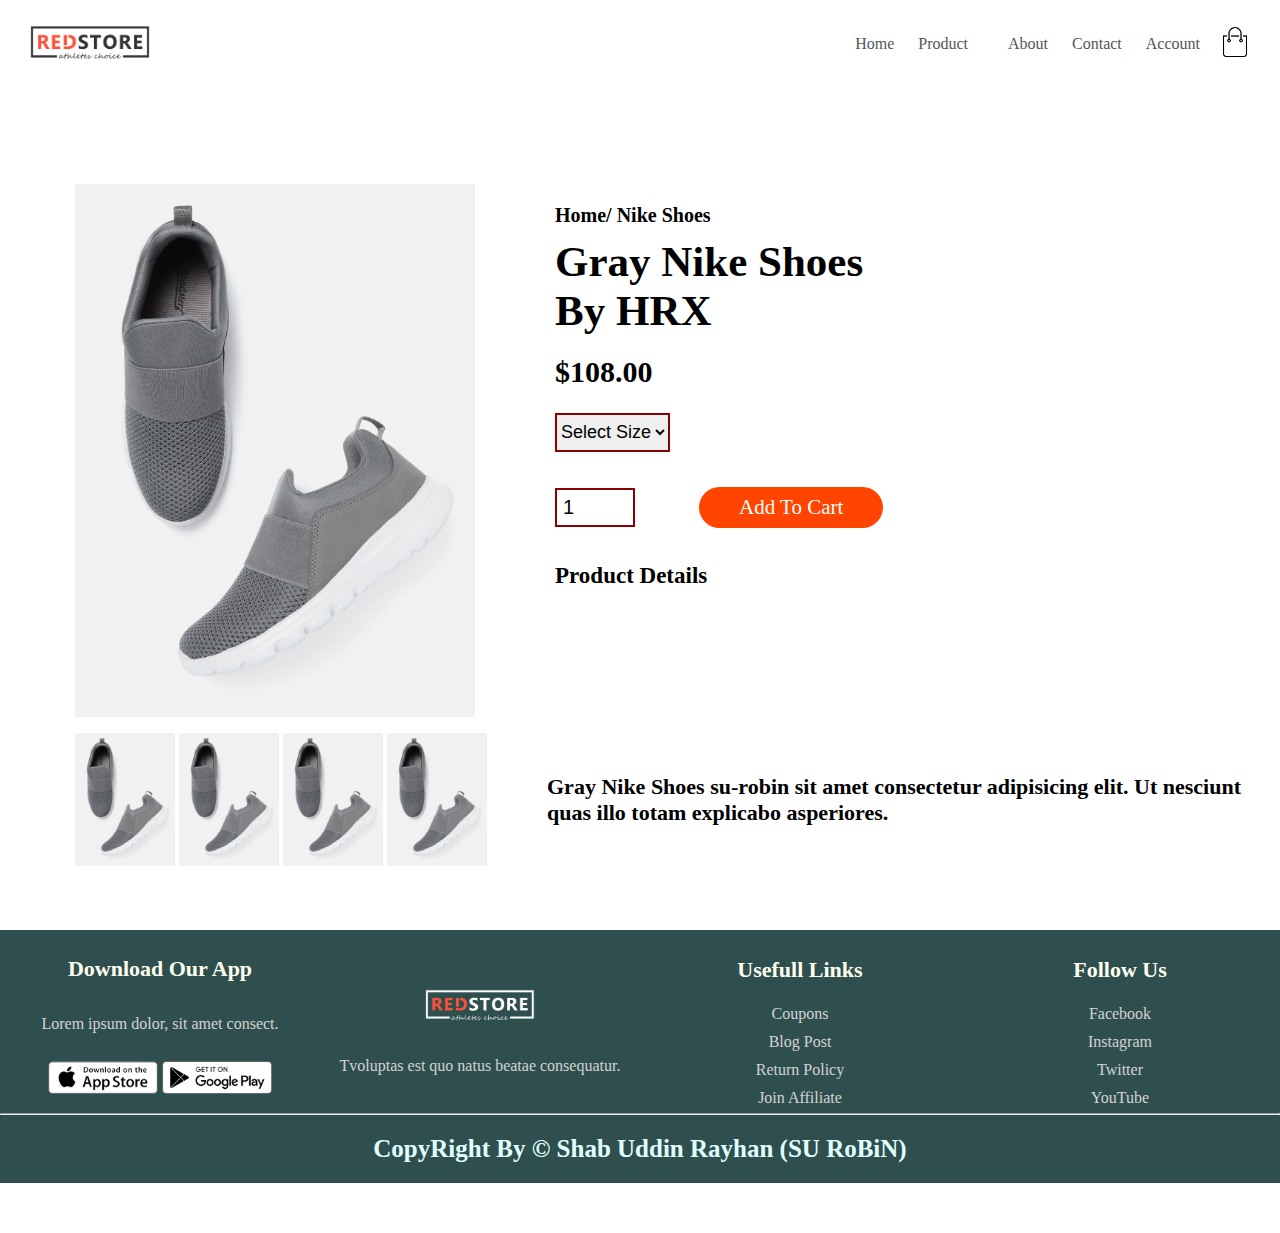
<file: product-details11.html>
<!DOCTYPE html>
<html lang="en">
<head>
    <meta charset="UTF-8">
    <meta http-equiv="X-UA-Compatible" content="IE=edge">
    <meta name="viewport" content="width=device-width, initial-scale=1.0">
    <title>All Products|RedStore</title>
    <link rel="stylesheet" href="assets/css/product-details.css">
              <!-- professional links -->
              <link rel="stylesheet" href="https://use.fontawesome.com/releases/v5.15.2/css/all.css" integrity="sha384-vSIIfh2YWi9wW0r9iZe7RJPrKwp6bG+s9QZMoITbCckVJqGCCRhc+ccxNcdpHuYu" crossorigin="anonymous">
                 
              
              <!-- font awesome up -->

   

</head>


<body>
    <header>

    <div class="container">
        <div class="navbar">
            <div class="logo">
                <a href="index.html"><img src="assets/images/logo.png" width="120px"></a>
            </div>
            <nav>
                <ul id="MenuItems">   
                        <li><a href="index.html"> Home</a>   </li>
                        <li><a href="product.html"> Product</a> <li>
                        <li><a href=""> About</a>  </li>
                        <li><a href=""> Contact</a></li>
                        <li><a href=""> Account</a></li>
                </ul>
            </nav>
                <a href="cart.html"><img src="assets/images/cart.png" width="30px" height="30px"></a>
                <img src="assets/images/menu.png" class="menu-icon" onclick="menutoggle()">
        </div> 
    </div>

</header>


      <!-- Single Product Details-->


 <div class="small-container">

  <div class="row-1">
     
    <div class="col-01"> 
       <img src="assets/images/product-11.jpg" id="ProductImg"> 

    </div>
    <div class="col-02"> 
        <h4>Home/ Nike Shoes</h4>
        <h1>Gray Nike Shoes <br> By HRX</h1>
        <p>$108.00</p>
        <select >

            <option>Select Size</option>
            <option>XXXL</option>
            <option>XL</option>
            <option>Medium</option>
            <option>Large</option>
            <option>Larger</option>
        </select>
        <input type="number" value="1">
    
        <div class="button"> Add To Cart </div>
    <h3>Product Details <i class="fas fa-indent"></i></h3>
    </div>
</div>
  <div class="row-2">
    <div class="col-03">
    <div class="productimg">
        <img src="assets/images/product-11.jpg"class="small-img">    
        <img src="assets/images/product-11.jpg"class="small-img">    
        <img src="assets/images/product-11.jpg"class="small-img">    
        <img src="assets/images/product-11.jpg"class="small-img">    
    </div>
    </div>
    
    <div class="col-04">
        <p>Gray Nike Shoes su-robin sit amet consectetur adipisicing elit. Ut nesciunt quas illo totam explicabo asperiores.</p>
    </div>
</div>
</div>


</div>


<!-- -------------Footer----------  -->

<div class="footer">
    <div class="row">
        <div class="col-6">
            <h4>Download Our App</h4>
            <p>Lorem ipsum dolor, sit amet consect.</p>
            <img src="assets/images/app-store.png">
            <img src="assets/images/play-store.png">
        </div>

        <div class="col-6">
            <a href="index.html"><img src="assets/images/logo-white.png"></a>
            <p> Tvoluptas est quo natus beatae consequatur.</p>
        </div>

        <div class="col-6">
            <h4>Usefull Links</h4>
            <ul>
                <li><a href="https://www.google.com/" target="blank" style="text-decoration: none; color:LightGrey ;">Coupons</a></li>
                <li><a href="https://www.google.com/" target="blank" style="text-decoration: none; color:LightGrey ;">   Blog Post</a></li>
                <li><a href="https://www.google.com/" target="blank" style="text-decoration: none; color:LightGrey ;">Return Policy</a></li>
                <li><a href="https://www.google.com/" target="blank" style="text-decoration: none; color:LightGrey ;">Join Affiliate</a></li>
       
            </ul>
        </div>

        <div class="col-6">
            <h4>Follow Us</h4>
            <ul>
                <li><a href="https://www.facebook.com/SHAB.UDDIN.RAYHAN/" target="blank" style="text-decoration: none; color:LightGrey ;">Facebook</a></li>
                <li><a href="https://www.instagram.com/" target="blank" style="text-decoration: none; color:LightGrey ;">Instagram</a></li>
                <li><a href="https://twitter.com/" target="blank" style="text-decoration: none; color:LightGrey ;">Twitter</a></li>
                <li><a href="https://www.youtube.com/" target="blank" style="text-decoration: none; color:LightGrey ;">YouTube</a></li>

            </ul>
        </div>
    </div>
    <hr>
    <p class="copyright">CopyRight By &copy;  Shab Uddin Rayhan (SU RoBiN) </p>

    </div>

<!-- -----------------JS for Toggle Menu-------------- -->
<script>
    var MenuItmes = document.getElementById("MenuItems");
    MenuItmes.style.maxHeight ="0px";
    function menutoggle(){
        if( MenuItmes.style.maxHeight =="0px")
        {
            MenuItmes.style.maxHeight ="200px";
        }
        else
        {
            MenuItmes.style.maxHeight ="0px";
        }
    }
</script>

<!--------JS for Single Product-------->

<script>
    var ProductImg= document.getElementById("ProductImg");
    var SmallImg= document.getElementsByClassName("small-img");
    
SmallImg[0].onclick =  function()
    {
        ProductImg.src = SmallImg[0].src;
    }
SmallImg[1].onclick =  function()
    {
        ProductImg.src = SmallImg[1].src;
    }
SmallImg[2].onclick =  function()
    {
        ProductImg.src = SmallImg[2].src;
    }    
SmallImg[3].onclick =  function()
    {
        ProductImg.src = SmallImg[3].src;
    }




</script>


</body>
</html>
</file>
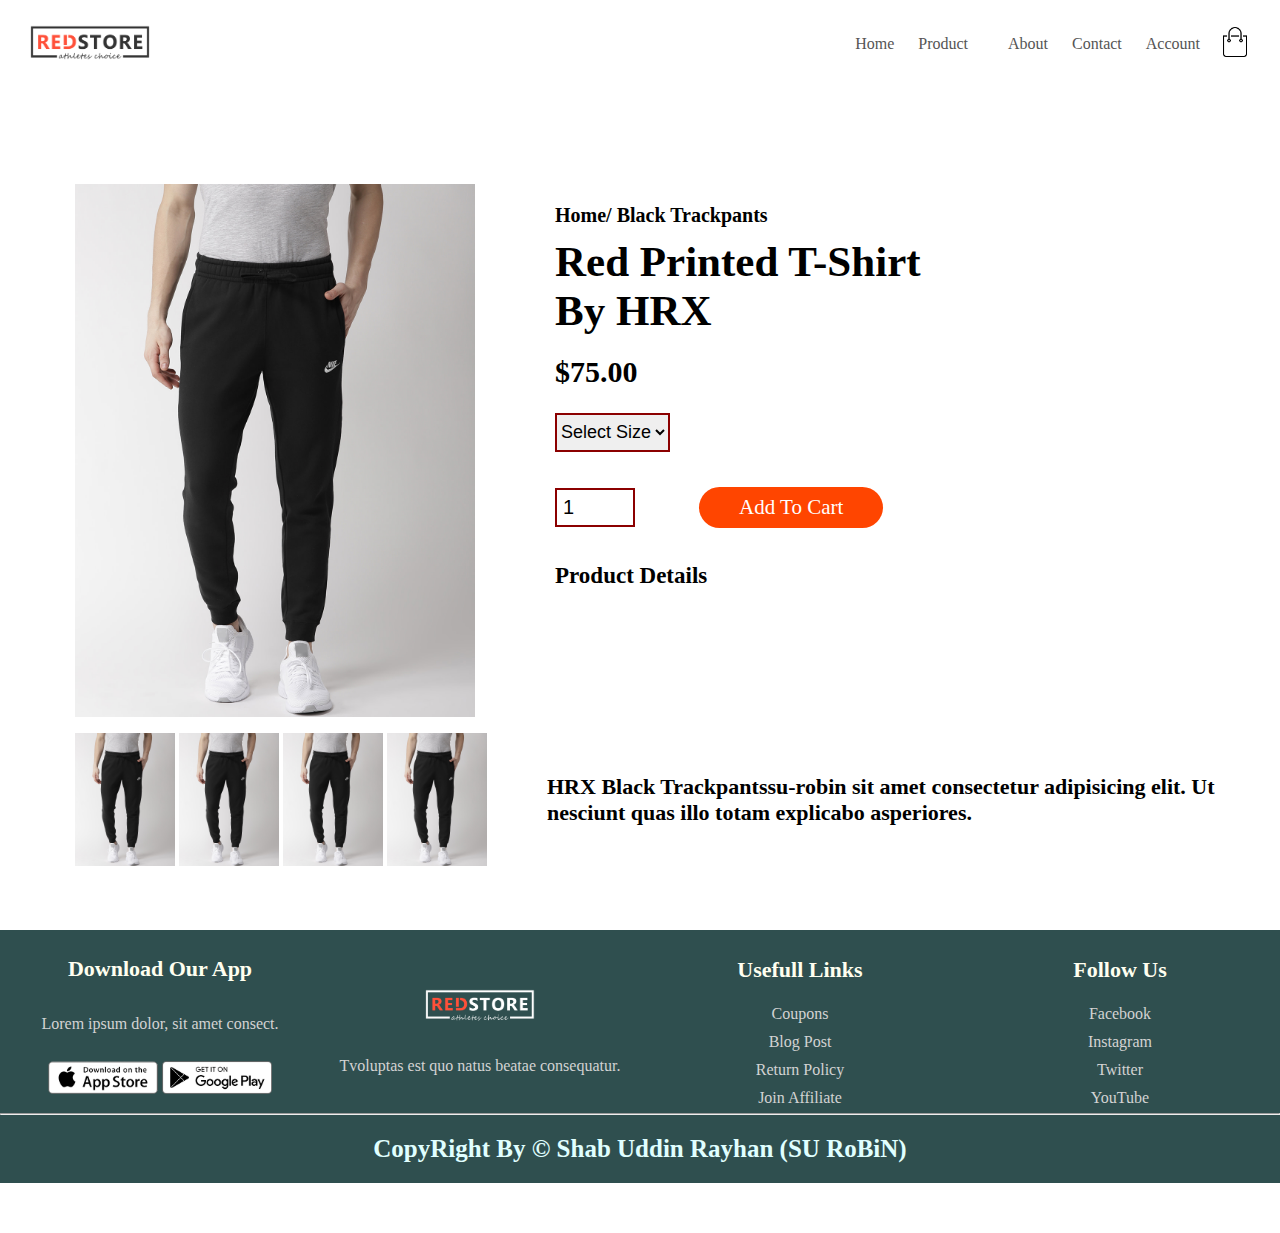
<file: product-details12.html>
<!DOCTYPE html>
<html lang="en">
<head>
    <meta charset="UTF-8">
    <meta http-equiv="X-UA-Compatible" content="IE=edge">
    <meta name="viewport" content="width=device-width, initial-scale=1.0">
    <title>All Products|RedStore</title>
    <link rel="stylesheet" href="assets/css/product-details.css">
              <!-- professional links -->
              <link rel="stylesheet" href="https://use.fontawesome.com/releases/v5.15.2/css/all.css" integrity="sha384-vSIIfh2YWi9wW0r9iZe7RJPrKwp6bG+s9QZMoITbCckVJqGCCRhc+ccxNcdpHuYu" crossorigin="anonymous">
                 
              
              <!-- font awesome up -->

   

</head>


<body>
    <header>

    <div class="container">
        <div class="navbar">
            <div class="logo">
                <a href="index.html"><img src="assets/images/logo.png" width="120px"></a>
            </div>
            <nav>
                <ul id="MenuItems">   
                        <li><a href="index.html"> Home</a>   </li>
                        <li><a href="product.html"> Product</a> <li>
                        <li><a href=""> About</a>  </li>
                        <li><a href=""> Contact</a></li>
                        <li><a href=""> Account</a></li>
                </ul>
            </nav>
                <a href="cart.html"><img src="assets/images/cart.png" width="30px" height="30px"></a>
                <img src="assets/images/menu.png" class="menu-icon" onclick="menutoggle()">
        </div> 
    </div>

</header>


      <!-- Single Product Details-->


 <div class="small-container">

  <div class="row-1">
     
    <div class="col-01"> 
       <img src="assets/images/product-12.jpg" id="ProductImg"> 

    </div>
    <div class="col-02"> 
        <h4>Home/ Black Trackpants</h4>
        <h1>Red Printed T-Shirt <br> By HRX</h1>
        <p>$75.00</p>
        <select >

            <option>Select Size</option>
            <option>XXXL</option>
            <option>XL</option>
            <option>Medium</option>
            <option>Large</option>
            <option>Larger</option>
        </select>
        <input type="number" value="1">
    
        <div class="button"> Add To Cart </div>
    <h3>Product Details <i class="fas fa-indent"></i></h3>
    </div>
</div>
  <div class="row-2">
    <div class="col-03">
    <div class="productimg">
        <img src="assets/images/product-12.jpg"class="small-img">    
        <img src="assets/images/product-12.jpg"class="small-img">    
        <img src="assets/images/product-12.jpg"class="small-img">    
        <img src="assets/images/product-12.jpg"class="small-img">    
    </div>
    </div>
    
    <div class="col-04">
        <p>HRX Black Trackpantssu-robin sit amet consectetur adipisicing elit. Ut nesciunt quas illo totam explicabo asperiores.</p>
    </div>
</div>
</div>


</div>


<!-- -------------Footer----------  -->

<div class="footer">
    <div class="row">
        <div class="col-6">
            <h4>Download Our App</h4>
            <p>Lorem ipsum dolor, sit amet consect.</p>
            <img src="assets/images/app-store.png">
            <img src="assets/images/play-store.png">
        </div>

        <div class="col-6">
            <a href="index.html"><img src="assets/images/logo-white.png"></a>
            <p> Tvoluptas est quo natus beatae consequatur.</p>
        </div>

        <div class="col-6">
            <h4>Usefull Links</h4>
            <ul>
                <li><a href="https://www.google.com/" target="blank" style="text-decoration: none; color:LightGrey ;">Coupons</a></li>
                <li><a href="https://www.google.com/" target="blank" style="text-decoration: none; color:LightGrey ;">   Blog Post</a></li>
                <li><a href="https://www.google.com/" target="blank" style="text-decoration: none; color:LightGrey ;">Return Policy</a></li>
                <li><a href="https://www.google.com/" target="blank" style="text-decoration: none; color:LightGrey ;">Join Affiliate</a></li>
       
            </ul>
        </div>

        <div class="col-6">
            <h4>Follow Us</h4>
            <ul>
                <li><a href="https://www.facebook.com/SHAB.UDDIN.RAYHAN/" target="blank" style="text-decoration: none; color:LightGrey ;">Facebook</a></li>
                <li><a href="https://www.instagram.com/" target="blank" style="text-decoration: none; color:LightGrey ;">Instagram</a></li>
                <li><a href="https://twitter.com/" target="blank" style="text-decoration: none; color:LightGrey ;">Twitter</a></li>
                <li><a href="https://www.youtube.com/" target="blank" style="text-decoration: none; color:LightGrey ;">YouTube</a></li>

            </ul>
        </div>
    </div>
    <hr>
    <p class="copyright">CopyRight By &copy;  Shab Uddin Rayhan (SU RoBiN) </p>

    </div>

<!-- -----------------JS for Toggle Menu-------------- -->
<script>
    var MenuItmes = document.getElementById("MenuItems");
    MenuItmes.style.maxHeight ="0px";
    function menutoggle(){
        if( MenuItmes.style.maxHeight =="0px")
        {
            MenuItmes.style.maxHeight ="200px";
        }
        else
        {
            MenuItmes.style.maxHeight ="0px";
        }
    }
</script>

<!--------JS for Single Product-------->

<script>
    var ProductImg= document.getElementById("ProductImg");
    var SmallImg= document.getElementsByClassName("small-img");
    
SmallImg[0].onclick =  function()
    {
        ProductImg.src = SmallImg[0].src;
    }
SmallImg[1].onclick =  function()
    {
        ProductImg.src = SmallImg[1].src;
    }
SmallImg[2].onclick =  function()
    {
        ProductImg.src = SmallImg[2].src;
    }    
SmallImg[3].onclick =  function()
    {
        ProductImg.src = SmallImg[3].src;
    }




</script>


</body>
</html>
</file>
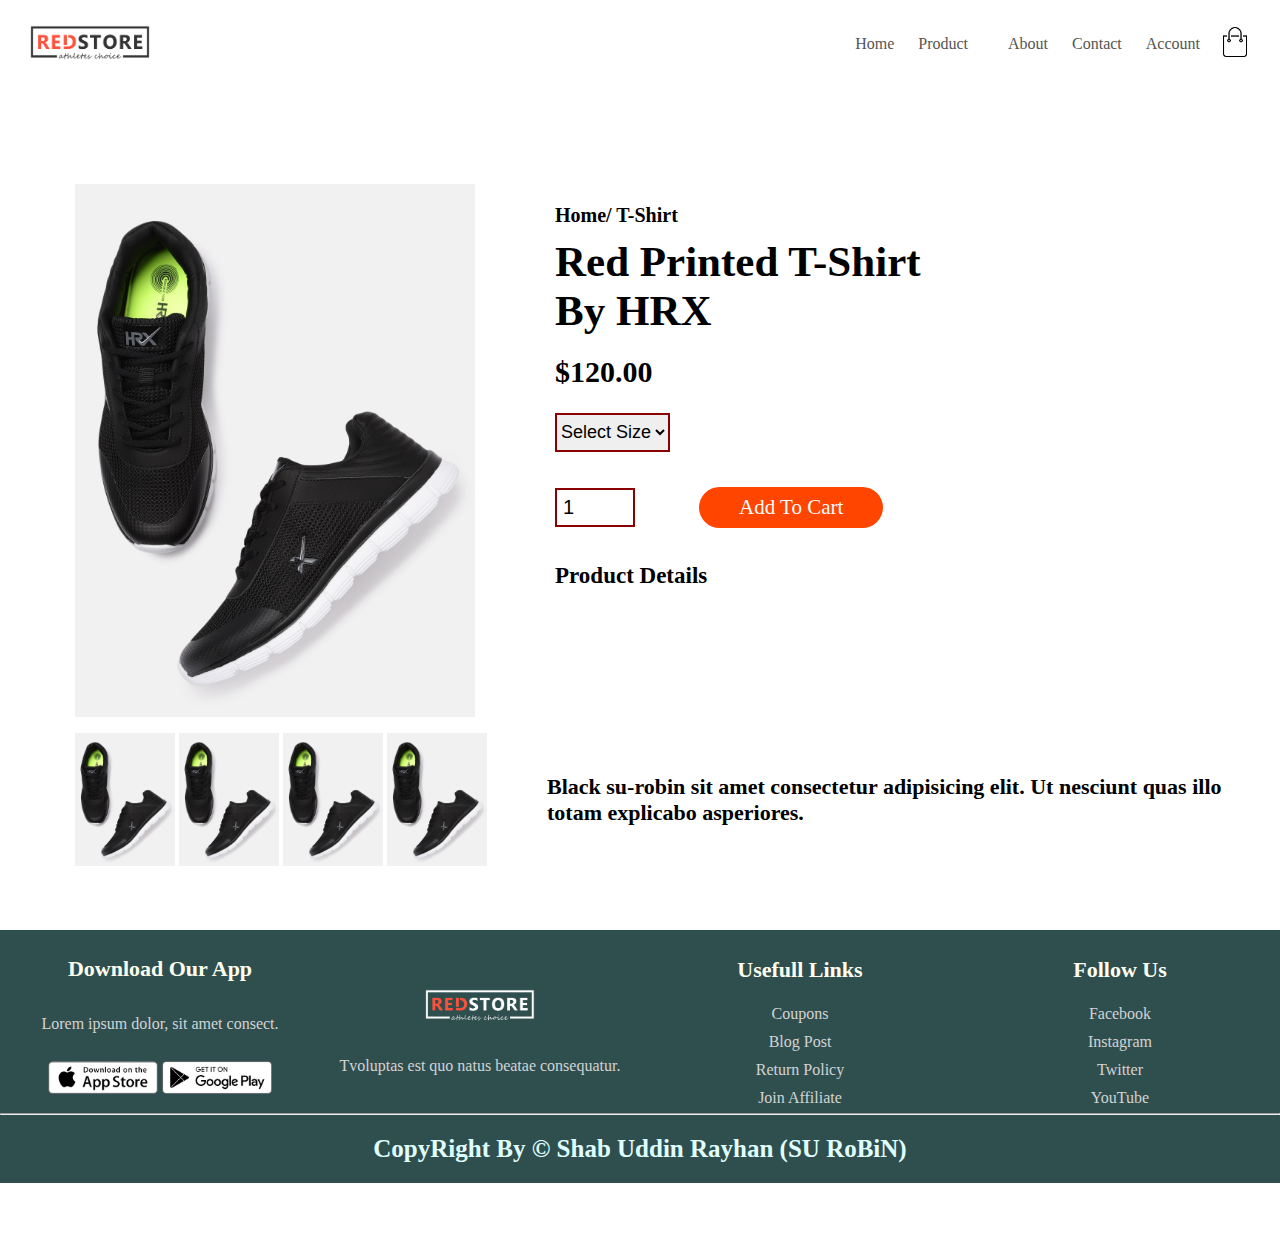
<file: product-details2.html>
<!DOCTYPE html>
<html lang="en">
<head>
    <meta charset="UTF-8">
    <meta http-equiv="X-UA-Compatible" content="IE=edge">
    <meta name="viewport" content="width=device-width, initial-scale=1.0">
    <title>All Products|RedStore</title>
    <link rel="stylesheet" href="assets/css/product-details.css">
              <!-- professional links -->
              <link rel="stylesheet" href="https://use.fontawesome.com/releases/v5.15.2/css/all.css" integrity="sha384-vSIIfh2YWi9wW0r9iZe7RJPrKwp6bG+s9QZMoITbCckVJqGCCRhc+ccxNcdpHuYu" crossorigin="anonymous">
                 
              <!-- font awesome up -->
   
</head>
<body>
    <header>

    <div class="container">
        <div class="navbar">
            <div class="logo">
                <a href="index.html"><img src="assets/images/logo.png" width="120px"></a>
            </div>
            <nav>
                <ul id="MenuItems">   
                        <li><a href="index.html"> Home</a>   </li>
                        <li><a href="product.html"> Product</a> <li>
                        <li><a href=""> About</a>  </li>
                        <li><a href=""> Contact</a></li>
                        <li><a href=""> Account</a></li>
                </ul>
            </nav>
                <a href="cart.html"><img src="assets/images/cart.png" width="30px" height="30px"></a>
                <img src="assets/images/menu.png" class="menu-icon" onclick="menutoggle()">
        </div> 
    </div>

</header>


      <!-- Single Product Details-->


 <div class="small-container">

  <div class="row-1">
     
    <div class="col-01"> 
       <img src="assets/images/product-2.jpg" id="ProductImg"> 

    </div>
    <div class="col-02"> 
        <h4>Home/ T-Shirt</h4>
        <h1>Red Printed T-Shirt <br> By HRX</h1>
        <p>$120.00</p>
        <select >

            <option>Select Size</option>
            <option>XXXL</option>
            <option>XL</option>
            <option>Medium</option>
            <option>Large</option>
            <option>Larger</option>
        </select>
        <input type="number" value="1">
    
        <div class="button"> Add To Cart </div>
    <h3>Product Details <i class="fas fa-indent"></i></h3>
    </div>
</div>
  <div class="row-2">
    <div class="col-03">
    <div class="productimg">
        <img src="assets/images/product-2.jpg"class="small-img">    
        <img src="assets/images/product-2.jpg"class="small-img">    
        <img src="assets/images/product-2.jpg"class="small-img">    
        <img src="assets/images/product-2.jpg"class="small-img">    
    </div>
    </div>
    
    <div class="col-04">
        <p>Black su-robin sit amet consectetur adipisicing elit. Ut nesciunt quas illo totam explicabo asperiores.</p>
    </div>
</div>
</div>


</div>


<!-- -------------Footer----------  -->

<div class="footer">
    <div class="row">
        <div class="col-6">
            <h4>Download Our App</h4>
            <p>Lorem ipsum dolor, sit amet consect.</p>
            <img src="assets/images/app-store.png">
            <img src="assets/images/play-store.png">
        </div>

        <div class="col-6">
            <a href="index.html"><img src="assets/images/logo-white.png"></a>
            <p> Tvoluptas est quo natus beatae consequatur.</p>
        </div>

        <div class="col-6">
            <h4>Usefull Links</h4>
            <ul>
                <li><a href="https://www.google.com/" target="blank" style="text-decoration: none; color:LightGrey ;">Coupons</a></li>
                <li><a href="https://www.google.com/" target="blank" style="text-decoration: none; color:LightGrey ;">   Blog Post</a></li>
                <li><a href="https://www.google.com/" target="blank" style="text-decoration: none; color:LightGrey ;">Return Policy</a></li>
                <li><a href="https://www.google.com/" target="blank" style="text-decoration: none; color:LightGrey ;">Join Affiliate</a></li>
       
            </ul>
        </div>

        <div class="col-6">
            <h4>Follow Us</h4>
            <ul>
                <li><a href="https://www.facebook.com/SHAB.UDDIN.RAYHAN/" target="blank" style="text-decoration: none; color:LightGrey ;">Facebook</a></li>
                <li><a href="https://www.instagram.com/" target="blank" style="text-decoration: none; color:LightGrey ;">Instagram</a></li>
                <li><a href="https://twitter.com/" target="blank" style="text-decoration: none; color:LightGrey ;">Twitter</a></li>
                <li><a href="https://www.youtube.com/" target="blank" style="text-decoration: none; color:LightGrey ;">YouTube</a></li>

            </ul>
        </div>
    </div>
    <hr>
    <p class="copyright">CopyRight By &copy;  Shab Uddin Rayhan (SU RoBiN) </p>

    </div>

<!-- -----------------JS for Toggle Menu-------------- -->
<script>
    var MenuItmes = document.getElementById("MenuItems");
    MenuItmes.style.maxHeight ="0px";
    function menutoggle(){
        if( MenuItmes.style.maxHeight =="0px")
        {
            MenuItmes.style.maxHeight ="200px";
        }
        else
        {
            MenuItmes.style.maxHeight ="0px";
        }
    }
</script>

<!--------JS for Single Product-------->

<script>
    var ProductImg= document.getElementById("ProductImg");
    var SmallImg= document.getElementsByClassName("small-img");
    
SmallImg[0].onclick =  function()
    {
        ProductImg.src = SmallImg[0].src;
    }
SmallImg[1].onclick =  function()
    {
        ProductImg.src = SmallImg[1].src;
    }
SmallImg[2].onclick =  function()
    {
        ProductImg.src = SmallImg[2].src;
    }    
SmallImg[3].onclick =  function()
    {
        ProductImg.src = SmallImg[3].src;
    }




</script>


</body>
</html>
</file>
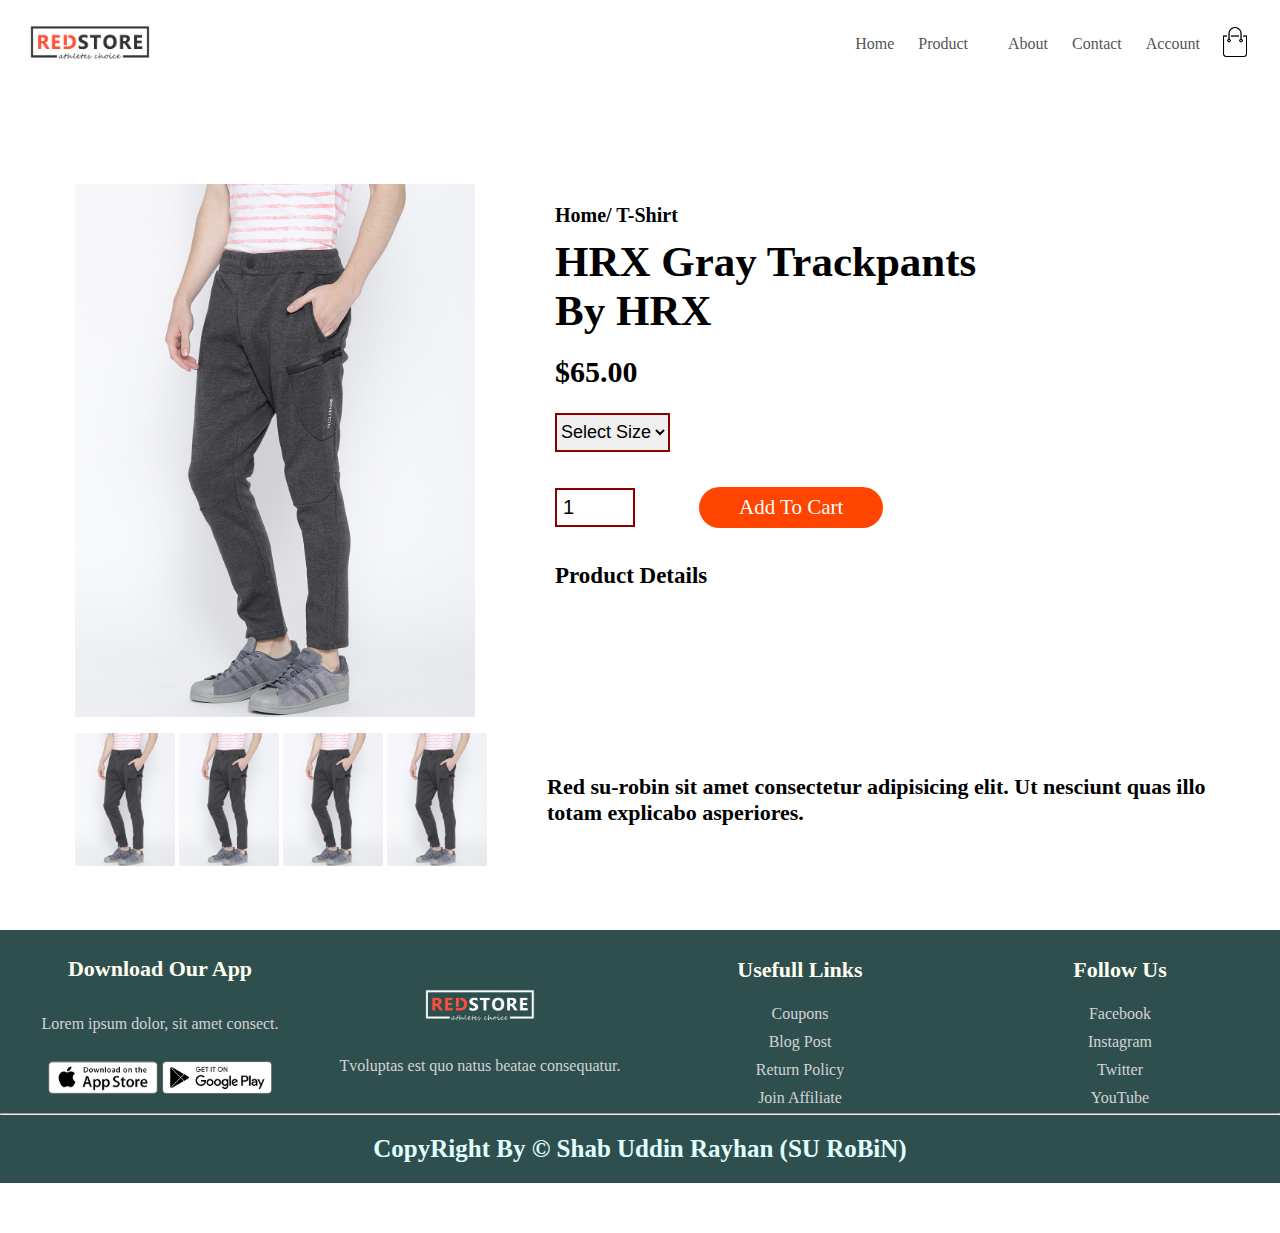
<file: product-details3.html>
<!DOCTYPE html>
<html lang="en">
<head>
    <meta charset="UTF-8">
    <meta http-equiv="X-UA-Compatible" content="IE=edge">
    <meta name="viewport" content="width=device-width, initial-scale=1.0">
    <title>All Products|RedStore</title>
    <link rel="stylesheet" href="assets/css/product-details.css">
              <!-- professional links -->
              <link rel="stylesheet" href="https://use.fontawesome.com/releases/v5.15.2/css/all.css" integrity="sha384-vSIIfh2YWi9wW0r9iZe7RJPrKwp6bG+s9QZMoITbCckVJqGCCRhc+ccxNcdpHuYu" crossorigin="anonymous">
                 
              
              <!-- font awesome up -->

   

</head>


<body>
    <header>

    <div class="container">
        <div class="navbar">
            <div class="logo">
                <a href="index.html"><img src="assets/images/logo.png" width="120px"></a>
            </div>
            <nav>
                <ul id="MenuItems">   
                        <li><a href="index.html"> Home</a>   </li>
                        <li><a href="product.html"> Product</a> <li>
                        <li><a href=""> About</a>  </li>
                        <li><a href=""> Contact</a></li>
                        <li><a href=""> Account</a></li>
                </ul>
            </nav>
                <a href="cart.html"><img src="assets/images/cart.png" width="30px" height="30px"></a>
                <img src="assets/images/menu.png" class="menu-icon" onclick="menutoggle()">
        </div> 
    </div>

</header>


      <!-- Single Product Details-->


 <div class="small-container">

  <div class="row-1">
     
    <div class="col-01"> 
       <img src="assets/images/product-3.jpg" id="ProductImg"> 

    </div>
    <div class="col-02"> 
        <h4>Home/ T-Shirt</h4>
        <h1>HRX Gray Trackpants <br> By HRX</h1>
        <p>$65.00</p>
        <select >

            <option>Select Size</option>
            <option>XXXL</option>
            <option>XL</option>
            <option>Medium</option>
            <option>Large</option>
            <option>Larger</option>
        </select>
        <input type="number" value="1">
    
        <div class="button"> Add To Cart </div>
    <h3>Product Details <i class="fas fa-indent"></i></h3>
    </div>
</div>
  <div class="row-2">
    <div class="col-03">
    <div class="productimg">
        <img src="assets/images/product-3.jpg"class="small-img">    
        <img src="assets/images/product-3.jpg"class="small-img">    
        <img src="assets/images/product-3.jpg"class="small-img">    
        <img src="assets/images/product-3.jpg"class="small-img">    
    </div>
    </div>
    
    <div class="col-04">
        <p>Red su-robin sit amet consectetur adipisicing elit. Ut nesciunt quas illo totam explicabo asperiores.</p>
    </div>
</div>
</div>


</div>


<!-- -------------Footer----------  -->

<div class="footer">
    <div class="row">
        <div class="col-6">
            <h4>Download Our App</h4>
            <p>Lorem ipsum dolor, sit amet consect.</p>
            <img src="assets/images/app-store.png">
            <img src="assets/images/play-store.png">
        </div>

        <div class="col-6">
            <a href="index.html"><img src="assets/images/logo-white.png"></a>
            <p> Tvoluptas est quo natus beatae consequatur.</p>
        </div>

        <div class="col-6">
            <h4>Usefull Links</h4>
            <ul>
                <li><a href="https://www.google.com/" target="blank" style="text-decoration: none; color:LightGrey ;">Coupons</a></li>
                <li><a href="https://www.google.com/" target="blank" style="text-decoration: none; color:LightGrey ;">   Blog Post</a></li>
                <li><a href="https://www.google.com/" target="blank" style="text-decoration: none; color:LightGrey ;">Return Policy</a></li>
                <li><a href="https://www.google.com/" target="blank" style="text-decoration: none; color:LightGrey ;">Join Affiliate</a></li>
       
            </ul>
        </div>

        <div class="col-6">
            <h4>Follow Us</h4>
            <ul>
                <li><a href="https://www.facebook.com/SHAB.UDDIN.RAYHAN/" target="blank" style="text-decoration: none; color:LightGrey ;">Facebook</a></li>
                <li><a href="https://www.instagram.com/" target="blank" style="text-decoration: none; color:LightGrey ;">Instagram</a></li>
                <li><a href="https://twitter.com/" target="blank" style="text-decoration: none; color:LightGrey ;">Twitter</a></li>
                <li><a href="https://www.youtube.com/" target="blank" style="text-decoration: none; color:LightGrey ;">YouTube</a></li>

            </ul>
        </div>
    </div>
    <hr>
    <p class="copyright">CopyRight By &copy;  Shab Uddin Rayhan (SU RoBiN) </p>

    </div>

<!-- -----------------JS for Toggle Menu-------------- -->
<script>
    var MenuItmes = document.getElementById("MenuItems");
    MenuItmes.style.maxHeight ="0px";
    function menutoggle(){
        if( MenuItmes.style.maxHeight =="0px")
        {
            MenuItmes.style.maxHeight ="200px";
        }
        else
        {
            MenuItmes.style.maxHeight ="0px";
        }
    }
</script>

<!--------JS for Single Product-------->

<script>
    var ProductImg= document.getElementById("ProductImg");
    var SmallImg= document.getElementsByClassName("small-img");
    
SmallImg[0].onclick =  function()
    {
        ProductImg.src = SmallImg[0].src;
    }
SmallImg[1].onclick =  function()
    {
        ProductImg.src = SmallImg[1].src;
    }
SmallImg[2].onclick =  function()
    {
        ProductImg.src = SmallImg[2].src;
    }    
SmallImg[3].onclick =  function()
    {
        ProductImg.src = SmallImg[3].src;
    }




</script>


</body>
</html>
</file>
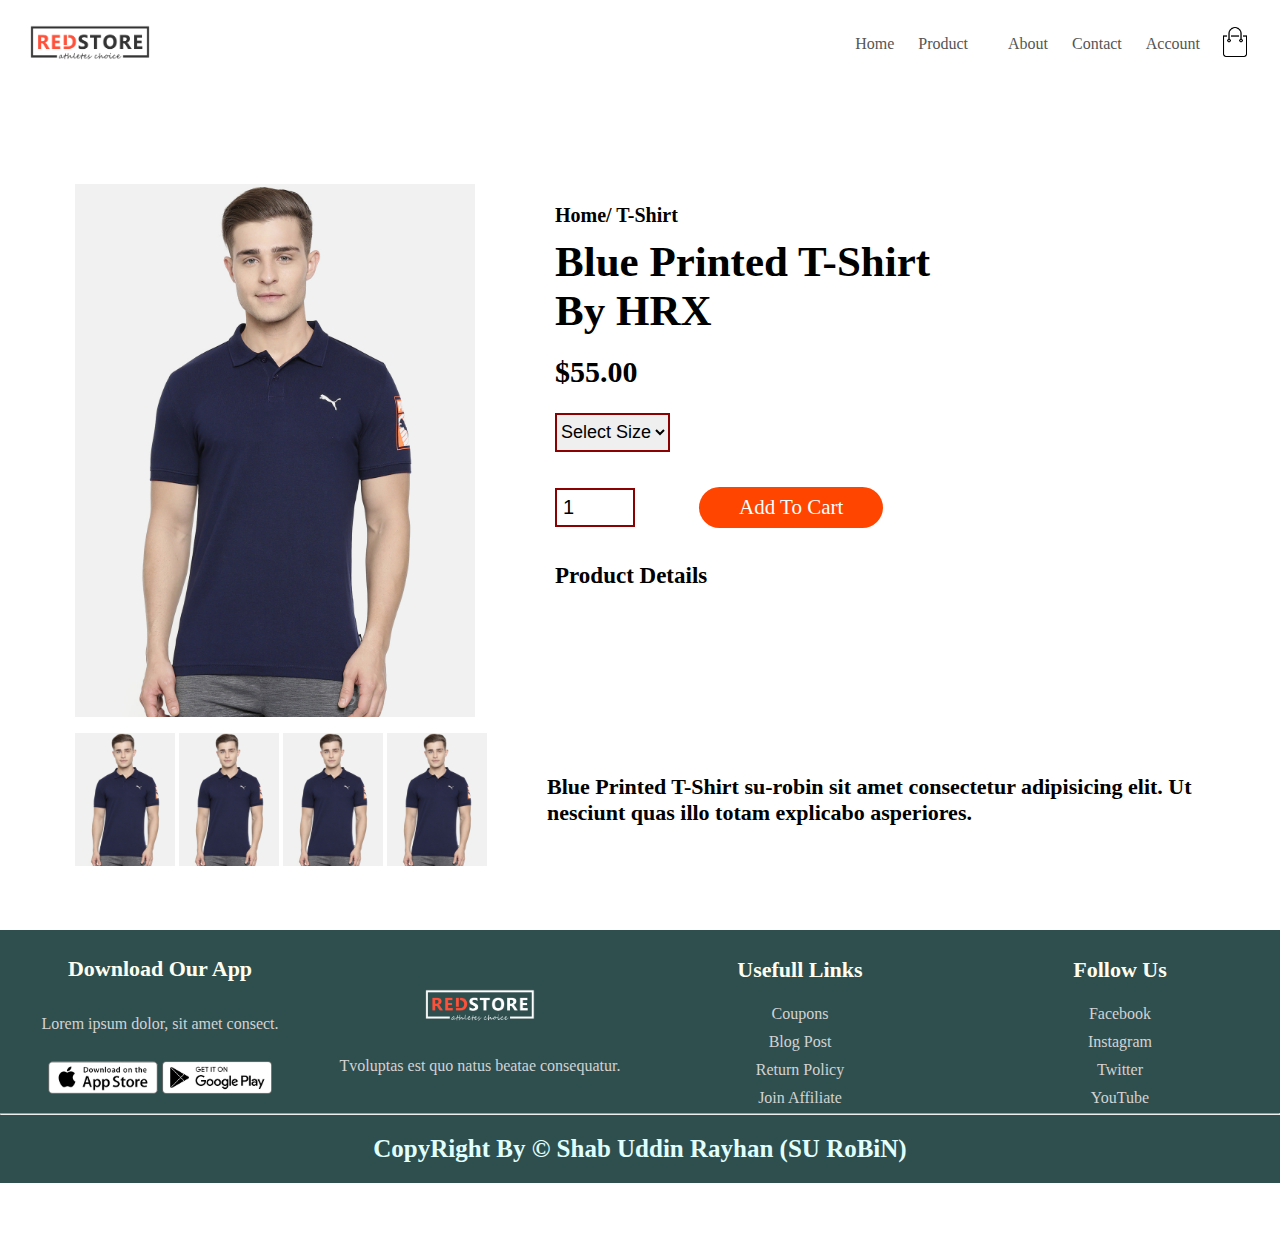
<file: product-details4.html>
<!DOCTYPE html>
<html lang="en">
<head>
    <meta charset="UTF-8">
    <meta http-equiv="X-UA-Compatible" content="IE=edge">
    <meta name="viewport" content="width=device-width, initial-scale=1.0">
    <title>All Products|RedStore</title>
    <link rel="stylesheet" href="assets/css/product-details.css">
              <!-- professional links -->
              <link rel="stylesheet" href="https://use.fontawesome.com/releases/v5.15.2/css/all.css" integrity="sha384-vSIIfh2YWi9wW0r9iZe7RJPrKwp6bG+s9QZMoITbCckVJqGCCRhc+ccxNcdpHuYu" crossorigin="anonymous">
                 
              
              <!-- font awesome up -->

   

</head>


<body>
    <header>

    <div class="container">
        <div class="navbar">
            <div class="logo">
                <a href="index.html"><img src="assets/images/logo.png" width="120px"></a>
            </div>
            <nav>
                <ul id="MenuItems">   
                        <li><a href="index.html"> Home</a>   </li>
                        <li><a href="product.html"> Product</a> <li>
                        <li><a href=""> About</a>  </li>
                        <li><a href=""> Contact</a></li>
                        <li><a href=""> Account</a></li>
                </ul>
            </nav>
                <a href="cart.html"><img src="assets/images/cart.png" width="30px" height="30px"></a>
                <img src="assets/images/menu.png" class="menu-icon" onclick="menutoggle()">
        </div> 
    </div>

</header>


      <!-- Single Product Details-->


 <div class="small-container">

  <div class="row-1">
     
    <div class="col-01"> 
       <img src="assets/images/product-4.jpg" id="ProductImg"> 

    </div>
    <div class="col-02"> 
        <h4>Home/ T-Shirt</h4>
        <h1>Blue Printed T-Shirt <br> By HRX</h1>
        <p>$55.00</p>
        <select >

            <option>Select Size</option>
            <option>XXXL</option>
            <option>XL</option>
            <option>Medium</option>
            <option>Large</option>
            <option>Larger</option>
        </select>
        <input type="number" value="1">
    
        <div class="button"> Add To Cart </div>
    <h3>Product Details <i class="fas fa-indent"></i></h3>
    </div>
</div>
  <div class="row-2">
    <div class="col-03">
    <div class="productimg">
        <img src="assets/images/product-4.jpg"class="small-img">    
        <img src="assets/images/product-4.jpg"class="small-img">    
        <img src="assets/images/product-4.jpg"class="small-img">    
        <img src="assets/images/product-4.jpg"class="small-img">    
    </div>
    </div>
    
    <div class="col-04">
        <p>Blue Printed T-Shirt su-robin sit amet consectetur adipisicing elit. Ut nesciunt quas illo totam explicabo asperiores.</p>
    </div>
</div>
</div>


</div>


<!-- -------------Footer----------  -->

<div class="footer">
    <div class="row">
        <div class="col-6">
            <h4>Download Our App</h4>
            <p>Lorem ipsum dolor, sit amet consect.</p>
            <img src="assets/images/app-store.png">
            <img src="assets/images/play-store.png">
        </div>

        <div class="col-6">
            <a href="index.html"><img src="assets/images/logo-white.png"></a>
            <p> Tvoluptas est quo natus beatae consequatur.</p>
        </div>

        <div class="col-6">
            <h4>Usefull Links</h4>
            <ul>
                <li><a href="https://www.google.com/" target="blank" style="text-decoration: none; color:LightGrey ;">Coupons</a></li>
                <li><a href="https://www.google.com/" target="blank" style="text-decoration: none; color:LightGrey ;">   Blog Post</a></li>
                <li><a href="https://www.google.com/" target="blank" style="text-decoration: none; color:LightGrey ;">Return Policy</a></li>
                <li><a href="https://www.google.com/" target="blank" style="text-decoration: none; color:LightGrey ;">Join Affiliate</a></li>
       
            </ul>
        </div>

        <div class="col-6">
            <h4>Follow Us</h4>
            <ul>
                <li><a href="https://www.facebook.com/SHAB.UDDIN.RAYHAN/" target="blank" style="text-decoration: none; color:LightGrey ;">Facebook</a></li>
                <li><a href="https://www.instagram.com/" target="blank" style="text-decoration: none; color:LightGrey ;">Instagram</a></li>
                <li><a href="https://twitter.com/" target="blank" style="text-decoration: none; color:LightGrey ;">Twitter</a></li>
                <li><a href="https://www.youtube.com/" target="blank" style="text-decoration: none; color:LightGrey ;">YouTube</a></li>

            </ul>
        </div>
    </div>
    <hr>
    <p class="copyright">CopyRight By &copy;  Shab Uddin Rayhan (SU RoBiN) </p>

    </div>

<!-- -----------------JS for Toggle Menu-------------- -->
<script>
    var MenuItmes = document.getElementById("MenuItems");
    MenuItmes.style.maxHeight ="0px";
    function menutoggle(){
        if( MenuItmes.style.maxHeight =="0px")
        {
            MenuItmes.style.maxHeight ="200px";
        }
        else
        {
            MenuItmes.style.maxHeight ="0px";
        }
    }
</script>

<!--------JS for Single Product-------->

<script>
    var ProductImg= document.getElementById("ProductImg");
    var SmallImg= document.getElementsByClassName("small-img");
    
SmallImg[0].onclick =  function()
    {
        ProductImg.src = SmallImg[0].src;
    }
SmallImg[1].onclick =  function()
    {
        ProductImg.src = SmallImg[1].src;
    }
SmallImg[2].onclick =  function()
    {
        ProductImg.src = SmallImg[2].src;
    }    
SmallImg[3].onclick =  function()
    {
        ProductImg.src = SmallImg[3].src;
    }




</script>


</body>
</html>
</file>
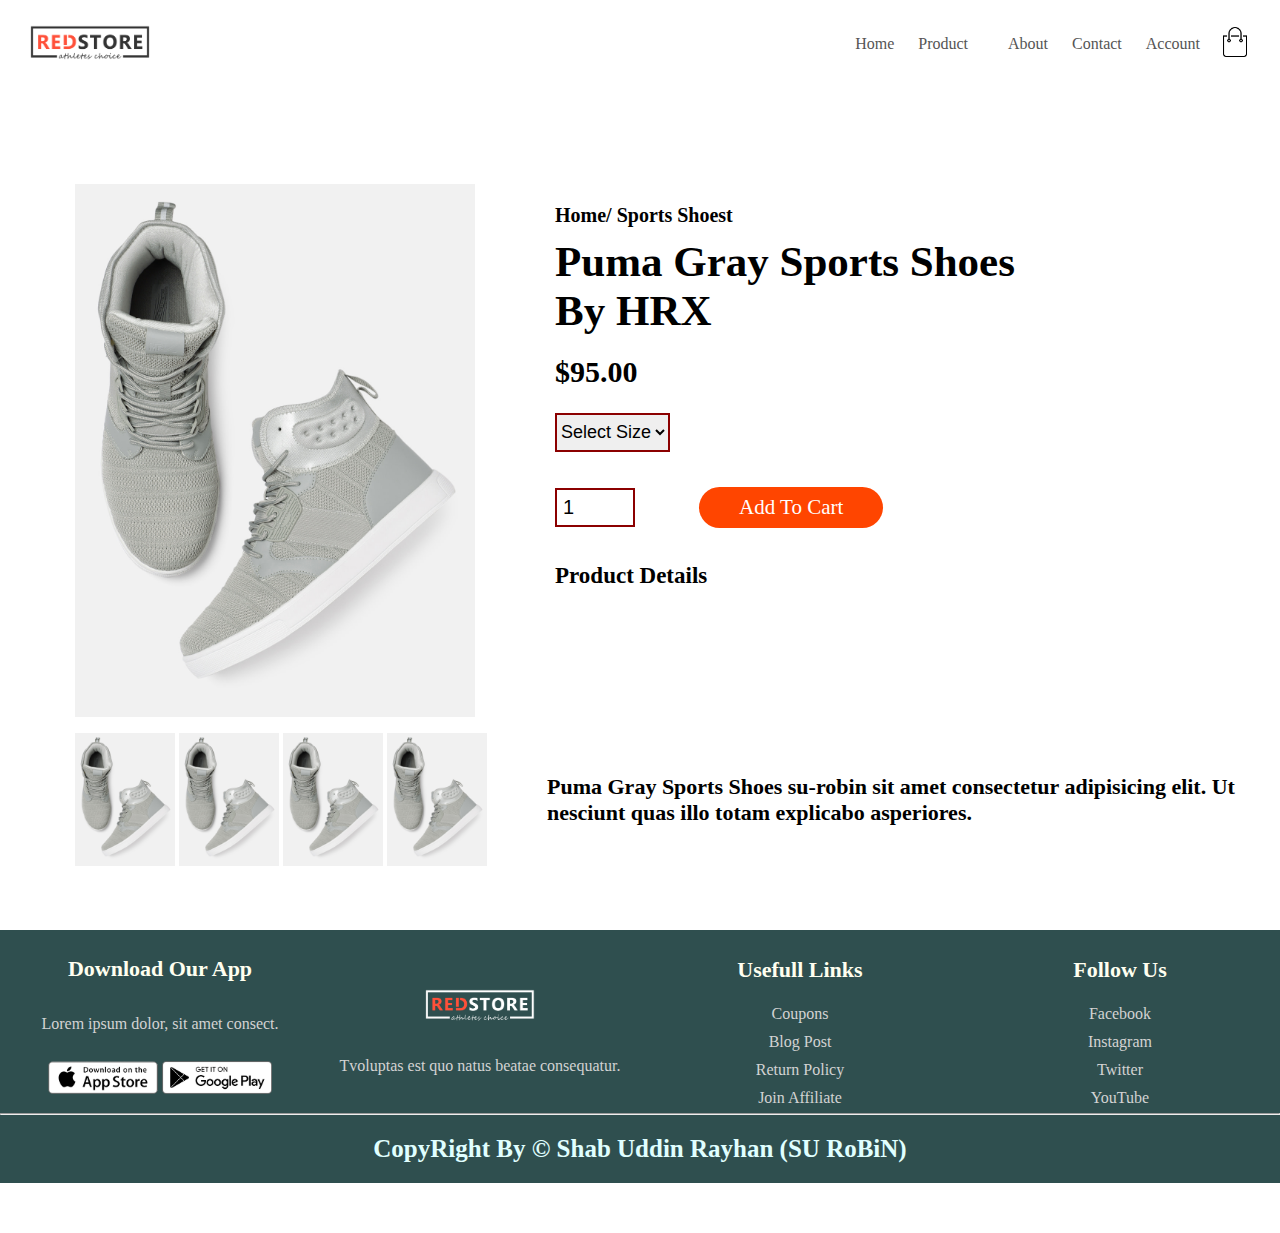
<file: product-details5.html>
<!DOCTYPE html>
<html lang="en">
<head>
    <meta charset="UTF-8">
    <meta http-equiv="X-UA-Compatible" content="IE=edge">
    <meta name="viewport" content="width=device-width, initial-scale=1.0">
    <title>All Products|RedStore</title>
    <link rel="stylesheet" href="assets/css/product-details.css">
              <!-- professional links -->
              <link rel="stylesheet" href="https://use.fontawesome.com/releases/v5.15.2/css/all.css" integrity="sha384-vSIIfh2YWi9wW0r9iZe7RJPrKwp6bG+s9QZMoITbCckVJqGCCRhc+ccxNcdpHuYu" crossorigin="anonymous">
                 
              
              <!-- font awesome up -->

   

</head>


<body>
    <header>

    <div class="container">
        <div class="navbar">
            <div class="logo">
                <a href="index.html"><img src="assets/images/logo.png" width="120px"></a>
            </div>
            <nav>
                <ul id="MenuItems">   
                        <li><a href="index.html"> Home</a>   </li>
                        <li><a href="product.html"> Product</a> <li>
                        <li><a href=""> About</a>  </li>
                        <li><a href=""> Contact</a></li>
                        <li><a href=""> Account</a></li>
                </ul>
            </nav>
                <a href="cart.html"><img src="assets/images/cart.png" width="30px" height="30px"></a>
                <img src="assets/images/menu.png" class="menu-icon" onclick="menutoggle()">
        </div> 
    </div>

</header>


      <!-- Single Product Details-->


 <div class="small-container">

  <div class="row-1">
     
    <div class="col-01"> 
       <img src="assets/images/product-5.jpg" id="ProductImg"> 

    </div>
    <div class="col-02"> 
        <h4>Home/ Sports Shoest</h4>
        <h1>Puma Gray Sports Shoes <br> By HRX</h1>
        <p>$95.00</p>
        <select >

            <option>Select Size</option>
            <option>XXXL</option>
            <option>XL</option>
            <option>Medium</option>
            <option>Large</option>
            <option>Larger</option>
        </select>
        <input type="number" value="1">
    
        <div class="button"> Add To Cart </div>
    <h3>Product Details <i class="fas fa-indent"></i></h3>
    </div>
</div>
  <div class="row-2">
    <div class="col-03">
    <div class="productimg">
        <img src="assets/images/product-5.jpg"class="small-img">    
        <img src="assets/images/product-5.jpg"class="small-img">    
        <img src="assets/images/product-5.jpg"class="small-img">    
        <img src="assets/images/product-5.jpg"class="small-img">    
    </div>
    </div>
    
    <div class="col-04">
        <p>Puma Gray Sports Shoes
            su-robin sit amet consectetur adipisicing elit. Ut nesciunt quas illo totam explicabo asperiores.</p>
    </div>
</div>
</div>


</div>


<!-- -------------Footer----------  -->

<div class="footer">
    <div class="row">
        <div class="col-6">
            <h4>Download Our App</h4>
            <p>Lorem ipsum dolor, sit amet consect.</p>
            <img src="assets/images/app-store.png">
            <img src="assets/images/play-store.png">
        </div>

        <div class="col-6">
            <a href="index.html"><img src="assets/images/logo-white.png"></a>
            <p> Tvoluptas est quo natus beatae consequatur.</p>
        </div>

        <div class="col-6">
            <h4>Usefull Links</h4>
            <ul>
                <li><a href="https://www.google.com/" target="blank" style="text-decoration: none; color:LightGrey ;">Coupons</a></li>
                <li><a href="https://www.google.com/" target="blank" style="text-decoration: none; color:LightGrey ;">   Blog Post</a></li>
                <li><a href="https://www.google.com/" target="blank" style="text-decoration: none; color:LightGrey ;">Return Policy</a></li>
                <li><a href="https://www.google.com/" target="blank" style="text-decoration: none; color:LightGrey ;">Join Affiliate</a></li>
       
            </ul>
        </div>

        <div class="col-6">
            <h4>Follow Us</h4>
            <ul>
                <li><a href="https://www.facebook.com/SHAB.UDDIN.RAYHAN/" target="blank" style="text-decoration: none; color:LightGrey ;">Facebook</a></li>
                <li><a href="https://www.instagram.com/" target="blank" style="text-decoration: none; color:LightGrey ;">Instagram</a></li>
                <li><a href="https://twitter.com/" target="blank" style="text-decoration: none; color:LightGrey ;">Twitter</a></li>
                <li><a href="https://www.youtube.com/" target="blank" style="text-decoration: none; color:LightGrey ;">YouTube</a></li>

            </ul>
        </div>
    </div>
    <hr>
    <p class="copyright">CopyRight By &copy;  Shab Uddin Rayhan (SU RoBiN) </p>

    </div>

<!-- -----------------JS for Toggle Menu-------------- -->
<script>
    var MenuItmes = document.getElementById("MenuItems");
    MenuItmes.style.maxHeight ="0px";
    function menutoggle(){
        if( MenuItmes.style.maxHeight =="0px")
        {
            MenuItmes.style.maxHeight ="200px";
        }
        else
        {
            MenuItmes.style.maxHeight ="0px";
        }
    }
</script>

<!--------JS for Single Product-------->

<script>
    var ProductImg= document.getElementById("ProductImg");
    var SmallImg= document.getElementsByClassName("small-img");
    
SmallImg[0].onclick =  function()
    {
        ProductImg.src = SmallImg[0].src;
    }
SmallImg[1].onclick =  function()
    {
        ProductImg.src = SmallImg[1].src;
    }
SmallImg[2].onclick =  function()
    {
        ProductImg.src = SmallImg[2].src;
    }    
SmallImg[3].onclick =  function()
    {
        ProductImg.src = SmallImg[3].src;
    }




</script>


</body>
</html>
</file>
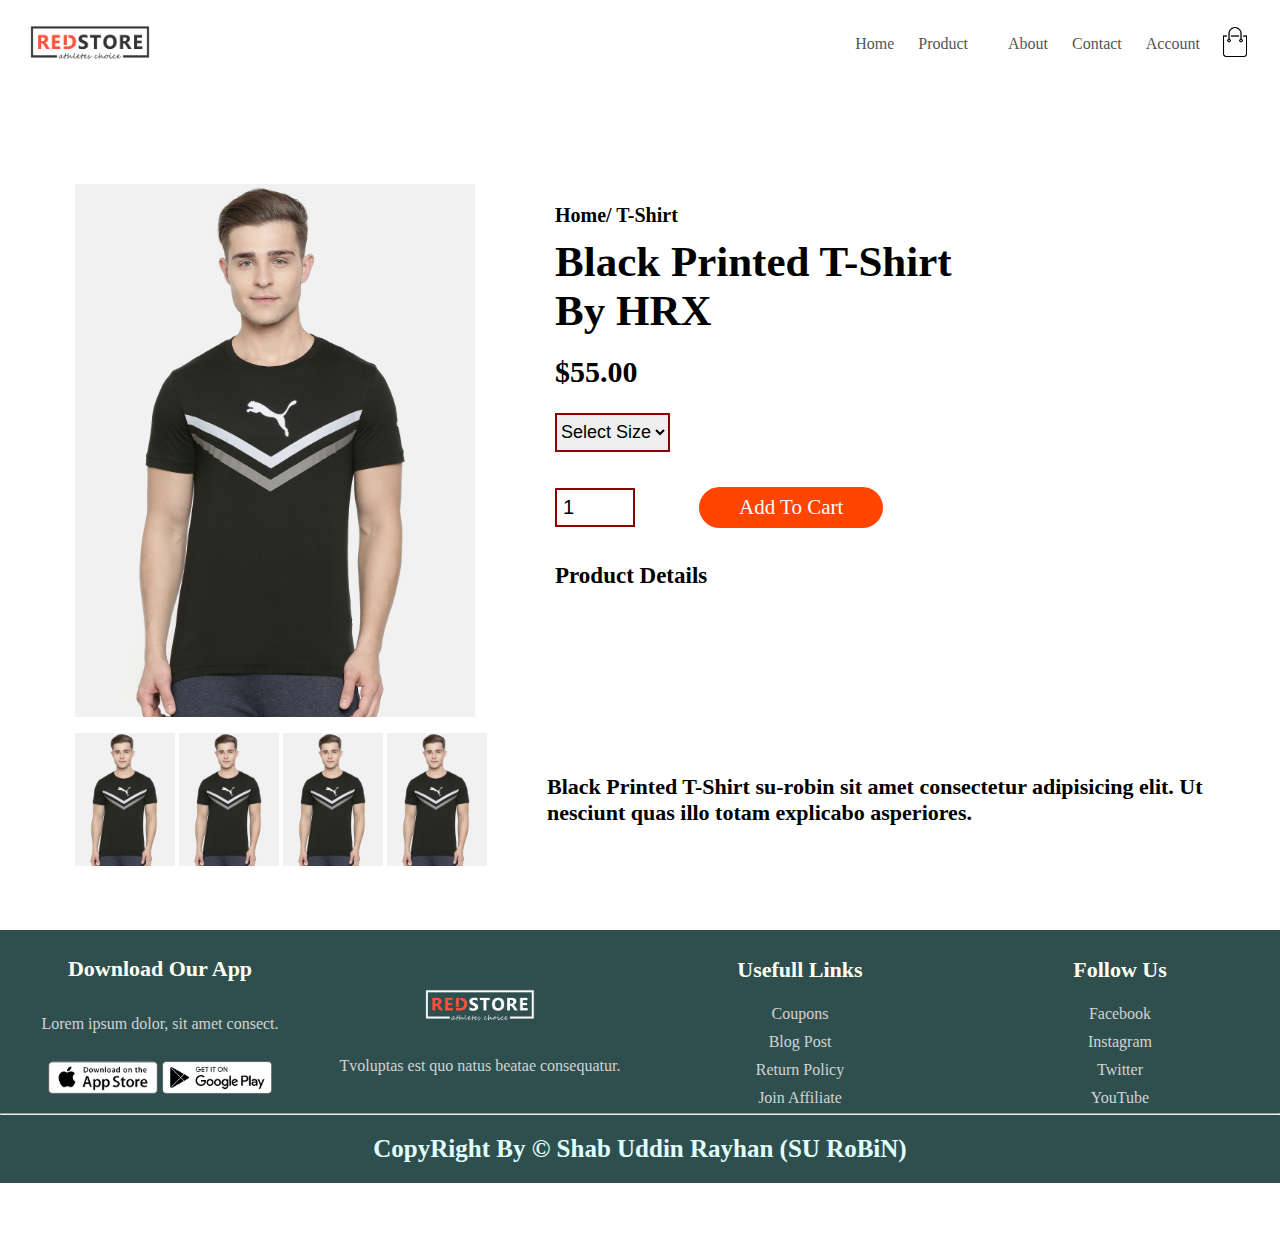
<file: product-details6.html>
<!DOCTYPE html>
<html lang="en">
<head>
    <meta charset="UTF-8">
    <meta http-equiv="X-UA-Compatible" content="IE=edge">
    <meta name="viewport" content="width=device-width, initial-scale=1.0">
    <title>All Products|RedStore</title>
    <link rel="stylesheet" href="assets/css/product-details.css">
              <!-- professional links -->
              <link rel="stylesheet" href="https://use.fontawesome.com/releases/v5.15.2/css/all.css" integrity="sha384-vSIIfh2YWi9wW0r9iZe7RJPrKwp6bG+s9QZMoITbCckVJqGCCRhc+ccxNcdpHuYu" crossorigin="anonymous">
                 
              
              <!-- font awesome up -->

   

</head>


<body>
    <header>

    <div class="container">
        <div class="navbar">
            <div class="logo">
                <a href="index.html"><img src="assets/images/logo.png" width="120px"></a>
            </div>
            <nav>
                <ul id="MenuItems">   
                        <li><a href="index.html"> Home</a>   </li>
                        <li><a href="product.html"> Product</a> <li>
                        <li><a href=""> About</a>  </li>
                        <li><a href=""> Contact</a></li>
                        <li><a href=""> Account</a></li>
                </ul>
            </nav>
                <a href="cart.html"><img src="assets/images/cart.png" width="30px" height="30px"></a>
                <img src="assets/images/menu.png" class="menu-icon" onclick="menutoggle()">
        </div> 
    </div>

</header>


      <!-- Single Product Details-->


 <div class="small-container">

  <div class="row-1">
     
    <div class="col-01"> 
       <img src="assets/images/product-6.jpg" id="ProductImg"> 

    </div>
    <div class="col-02"> 
        <h4>Home/ T-Shirt</h4>
        <h1>Black Printed T-Shirt<br> By HRX</h1>
        <p>$55.00</p>
        <select >

            <option>Select Size</option>
            <option>XXXL</option>
            <option>XL</option>
            <option>Medium</option>
            <option>Large</option>
            <option>Larger</option>
        </select>
        <input type="number" value="1">
    
        <div class="button"> Add To Cart </div>
    <h3>Product Details <i class="fas fa-indent"></i></h3>
    </div>
</div>
  <div class="row-2">
    <div class="col-03">
    <div class="productimg">
        <img src="assets/images/product-6.jpg"class="small-img">    
        <img src="assets/images/product-6.jpg"class="small-img">    
        <img src="assets/images/product-6.jpg"class="small-img">    
        <img src="assets/images/product-6.jpg"class="small-img">    
    </div>
    </div>
    
    <div class="col-04">
        <p>Black Printed T-Shirt su-robin sit amet consectetur adipisicing elit. Ut nesciunt quas illo totam explicabo asperiores.</p>
    </div>
</div>
</div>


</div>


<!-- -------------Footer----------  -->

<div class="footer">
    <div class="row">
        <div class="col-6">
            <h4>Download Our App</h4>
            <p>Lorem ipsum dolor, sit amet consect.</p>
            <img src="assets/images/app-store.png">
            <img src="assets/images/play-store.png">
        </div>

        <div class="col-6">
            <a href="index.html"><img src="assets/images/logo-white.png"></a>
            <p> Tvoluptas est quo natus beatae consequatur.</p>
        </div>

        <div class="col-6">
            <h4>Usefull Links</h4>
            <ul>
                <li><a href="https://www.google.com/" target="blank" style="text-decoration: none; color:LightGrey ;">Coupons</a></li>
                <li><a href="https://www.google.com/" target="blank" style="text-decoration: none; color:LightGrey ;">   Blog Post</a></li>
                <li><a href="https://www.google.com/" target="blank" style="text-decoration: none; color:LightGrey ;">Return Policy</a></li>
                <li><a href="https://www.google.com/" target="blank" style="text-decoration: none; color:LightGrey ;">Join Affiliate</a></li>
       
            </ul>
        </div>

        <div class="col-6">
            <h4>Follow Us</h4>
            <ul>
                <li><a href="https://www.facebook.com/SHAB.UDDIN.RAYHAN/" target="blank" style="text-decoration: none; color:LightGrey ;">Facebook</a></li>
                <li><a href="https://www.instagram.com/" target="blank" style="text-decoration: none; color:LightGrey ;">Instagram</a></li>
                <li><a href="https://twitter.com/" target="blank" style="text-decoration: none; color:LightGrey ;">Twitter</a></li>
                <li><a href="https://www.youtube.com/" target="blank" style="text-decoration: none; color:LightGrey ;">YouTube</a></li>

            </ul>
        </div>
    </div>
    <hr>
    <p class="copyright">CopyRight By &copy;  Shab Uddin Rayhan (SU RoBiN) </p>

    </div>

<!-- -----------------JS for Toggle Menu-------------- -->
<script>
    var MenuItmes = document.getElementById("MenuItems");
    MenuItmes.style.maxHeight ="0px";
    function menutoggle(){
        if( MenuItmes.style.maxHeight =="0px")
        {
            MenuItmes.style.maxHeight ="200px";
        }
        else
        {
            MenuItmes.style.maxHeight ="0px";
        }
    }
</script>

<!--------JS for Single Product-------->

<script>
    var ProductImg= document.getElementById("ProductImg");
    var SmallImg= document.getElementsByClassName("small-img");
    
SmallImg[0].onclick =  function()
    {
        ProductImg.src = SmallImg[0].src;
    }
SmallImg[1].onclick =  function()
    {
        ProductImg.src = SmallImg[1].src;
    }
SmallImg[2].onclick =  function()
    {
        ProductImg.src = SmallImg[2].src;
    }    
SmallImg[3].onclick =  function()
    {
        ProductImg.src = SmallImg[3].src;
    }




</script>


</body>
</html>
</file>
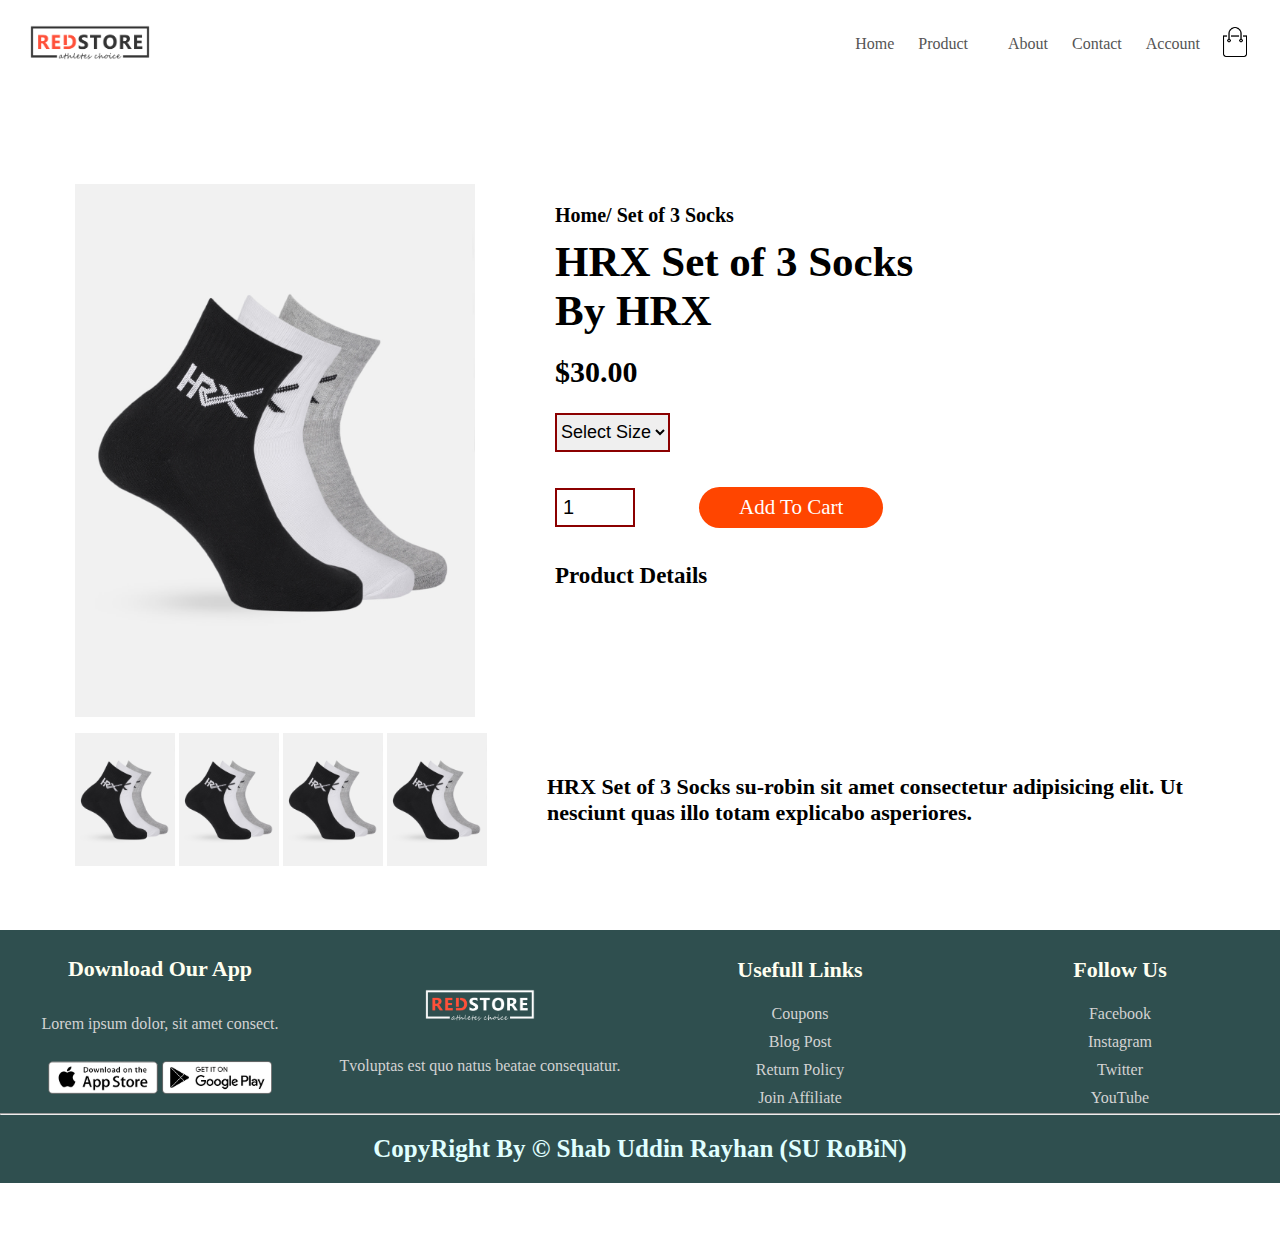
<file: product-details7.html>
<!DOCTYPE html>
<html lang="en">
<head>
    <meta charset="UTF-8">
    <meta http-equiv="X-UA-Compatible" content="IE=edge">
    <meta name="viewport" content="width=device-width, initial-scale=1.0">
    <title>All Products|RedStore</title>
    <link rel="stylesheet" href="assets/css/product-details.css">
              <!-- professional links -->
              <link rel="stylesheet" href="https://use.fontawesome.com/releases/v5.15.2/css/all.css" integrity="sha384-vSIIfh2YWi9wW0r9iZe7RJPrKwp6bG+s9QZMoITbCckVJqGCCRhc+ccxNcdpHuYu" crossorigin="anonymous">
                 
              
              <!-- font awesome up -->

   

</head>


<body>
    <header>

    <div class="container">
        <div class="navbar">
            <div class="logo">
                <a href="index.html"><img src="assets/images/logo.png" width="120px"></a>
            </div>
            <nav>
                <ul id="MenuItems">   
                        <li><a href="index.html"> Home</a>   </li>
                        <li><a href="product.html"> Product</a> <li>
                        <li><a href=""> About</a>  </li>
                        <li><a href=""> Contact</a></li>
                        <li><a href=""> Account</a></li>
                </ul>
            </nav>
                <a href="cart.html"><img src="assets/images/cart.png" width="30px" height="30px"></a>
                <img src="assets/images/menu.png" class="menu-icon" onclick="menutoggle()">
        </div> 
    </div>

</header>


      <!-- Single Product Details-->


 <div class="small-container">

  <div class="row-1">
     
    <div class="col-01"> 
       <img src="assets/images/product-7.jpg" id="ProductImg"> 

    </div>
    <div class="col-02"> 
        <h4>Home/ Set of 3 Socks</h4>
        <h1>HRX Set of 3 Socks <br> By HRX</h1>
        <p>$30.00</p>
        <select >

            <option>Select Size</option>
            <option>XXXL</option>
            <option>XL</option>
            <option>Medium</option>
            <option>Large</option>
            <option>Larger</option>
        </select>
        <input type="number" value="1">
    
        <div class="button"> Add To Cart </div>
    <h3>Product Details <i class="fas fa-indent"></i></h3>
    </div>
</div>
  <div class="row-2">
    <div class="col-03">
    <div class="productimg">
        <img src="assets/images/product-7.jpg"class="small-img">    
        <img src="assets/images/product-7.jpg"class="small-img">    
        <img src="assets/images/product-7.jpg"class="small-img">    
        <img src="assets/images/product-7.jpg"class="small-img">    
    </div>
    </div>
    
    <div class="col-04">
        <p>HRX Set of 3 Socks su-robin sit amet consectetur adipisicing elit. Ut nesciunt quas illo totam explicabo asperiores.</p>
    </div>
</div>
</div>


</div>


<!-- -------------Footer----------  -->

<div class="footer">
    <div class="row">
        <div class="col-6">
            <h4>Download Our App</h4>
            <p>Lorem ipsum dolor, sit amet consect.</p>
            <img src="assets/images/app-store.png">
            <img src="assets/images/play-store.png">
        </div>

        <div class="col-6">
            <a href="index.html"><img src="assets/images/logo-white.png"></a>
            <p> Tvoluptas est quo natus beatae consequatur.</p>
        </div>

        <div class="col-6">
            <h4>Usefull Links</h4>
            <ul>
                <li><a href="https://www.google.com/" target="blank" style="text-decoration: none; color:LightGrey ;">Coupons</a></li>
                <li><a href="https://www.google.com/" target="blank" style="text-decoration: none; color:LightGrey ;">   Blog Post</a></li>
                <li><a href="https://www.google.com/" target="blank" style="text-decoration: none; color:LightGrey ;">Return Policy</a></li>
                <li><a href="https://www.google.com/" target="blank" style="text-decoration: none; color:LightGrey ;">Join Affiliate</a></li>
       
            </ul>
        </div>

        <div class="col-6">
            <h4>Follow Us</h4>
            <ul>
                <li><a href="https://www.facebook.com/SHAB.UDDIN.RAYHAN/" target="blank" style="text-decoration: none; color:LightGrey ;">Facebook</a></li>
                <li><a href="https://www.instagram.com/" target="blank" style="text-decoration: none; color:LightGrey ;">Instagram</a></li>
                <li><a href="https://twitter.com/" target="blank" style="text-decoration: none; color:LightGrey ;">Twitter</a></li>
                <li><a href="https://www.youtube.com/" target="blank" style="text-decoration: none; color:LightGrey ;">YouTube</a></li>

            </ul>
        </div>
    </div>
    <hr>
    <p class="copyright">CopyRight By &copy;  Shab Uddin Rayhan (SU RoBiN) </p>

    </div>

<!-- -----------------JS for Toggle Menu-------------- -->
<script>
    var MenuItmes = document.getElementById("MenuItems");
    MenuItmes.style.maxHeight ="0px";
    function menutoggle(){
        if( MenuItmes.style.maxHeight =="0px")
        {
            MenuItmes.style.maxHeight ="200px";
        }
        else
        {
            MenuItmes.style.maxHeight ="0px";
        }
    }
</script>

<!--------JS for Single Product-------->

<script>
    var ProductImg= document.getElementById("ProductImg");
    var SmallImg= document.getElementsByClassName("small-img");
    
SmallImg[0].onclick =  function()
    {
        ProductImg.src = SmallImg[0].src;
    }
SmallImg[1].onclick =  function()
    {
        ProductImg.src = SmallImg[1].src;
    }
SmallImg[2].onclick =  function()
    {
        ProductImg.src = SmallImg[2].src;
    }    
SmallImg[3].onclick =  function()
    {
        ProductImg.src = SmallImg[3].src;
    }




</script>


</body>
</html>
</file>
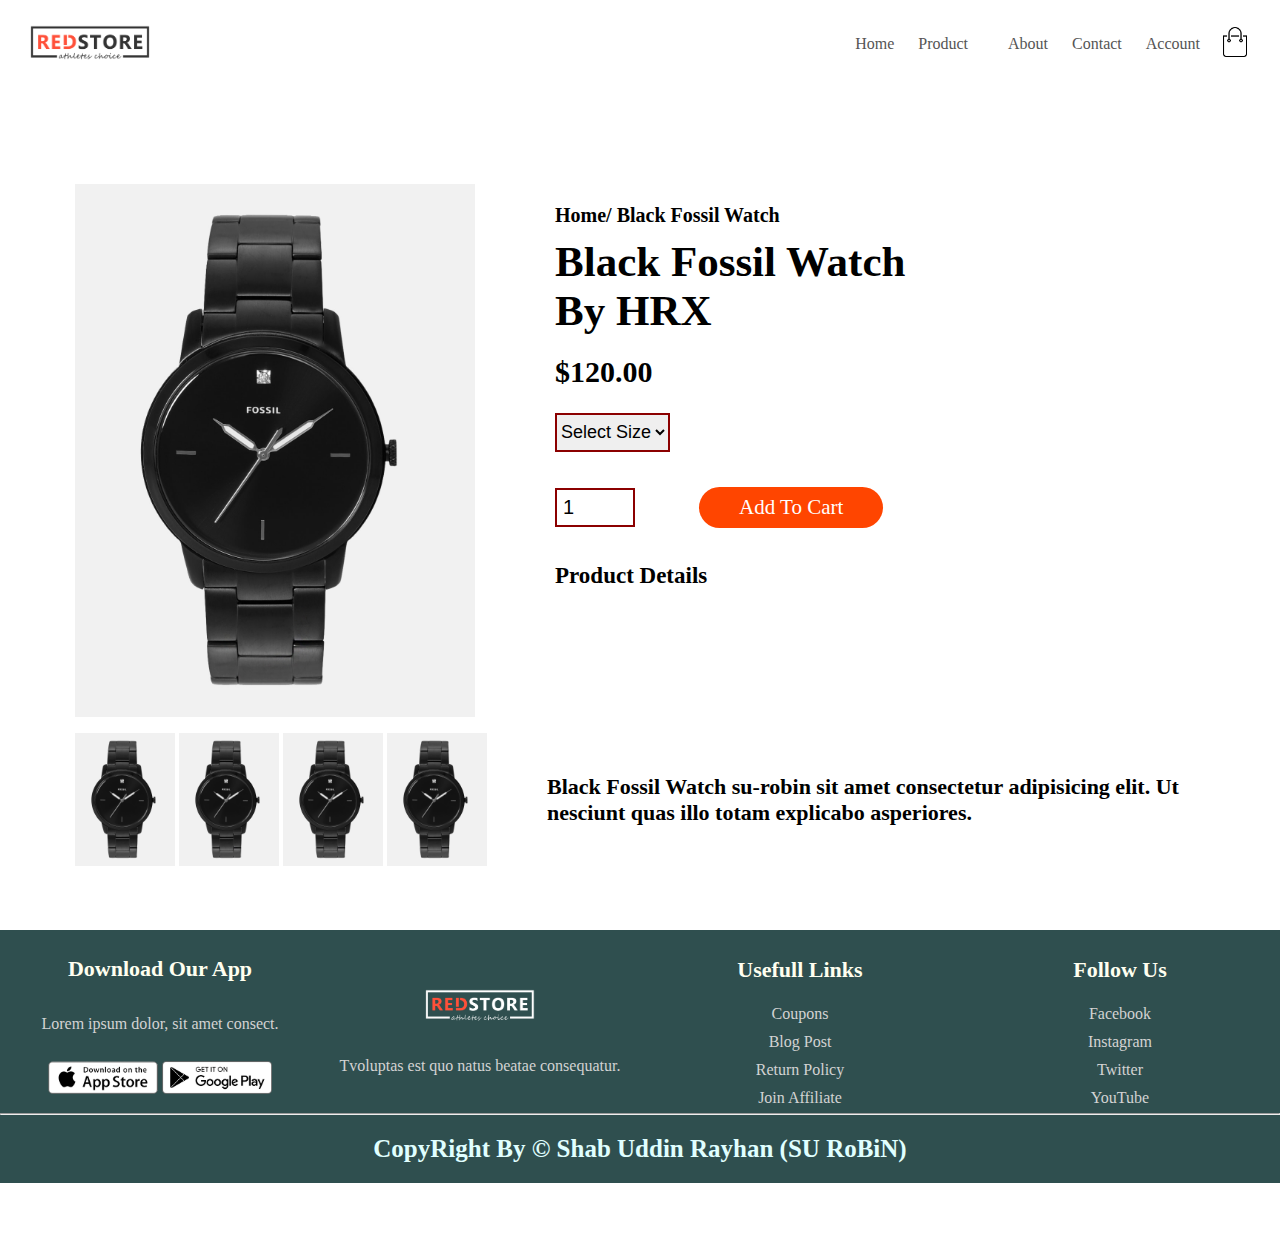
<file: product-details8.html>
<!DOCTYPE html>
<html lang="en">
<head>
    <meta charset="UTF-8">
    <meta http-equiv="X-UA-Compatible" content="IE=edge">
    <meta name="viewport" content="width=device-width, initial-scale=1.0">
    <title>All Products|RedStore</title>
    <link rel="stylesheet" href="assets/css/product-details.css">
              <!-- professional links -->
              <link rel="stylesheet" href="https://use.fontawesome.com/releases/v5.15.2/css/all.css" integrity="sha384-vSIIfh2YWi9wW0r9iZe7RJPrKwp6bG+s9QZMoITbCckVJqGCCRhc+ccxNcdpHuYu" crossorigin="anonymous">
                 
              
              <!-- font awesome up -->

   

</head>


<body>
    <header>

    <div class="container">
        <div class="navbar">
            <div class="logo">
                <a href="index.html"><img src="assets/images/logo.png" width="120px"></a>
            </div>
            <nav>
                <ul id="MenuItems">   
                        <li><a href="index.html"> Home</a>   </li>
                        <li><a href="product.html"> Product</a> <li>
                        <li><a href=""> About</a>  </li>
                        <li><a href=""> Contact</a></li>
                        <li><a href=""> Account</a></li>
                </ul>
            </nav>
                <a href="cart.html"><img src="assets/images/cart.png" width="30px" height="30px"></a>
                <img src="assets/images/menu.png" class="menu-icon" onclick="menutoggle()">
        </div> 
    </div>

</header>


      <!-- Single Product Details-->


 <div class="small-container">

  <div class="row-1">
     
    <div class="col-01"> 
       <img src="assets/images/product-8.jpg" id="ProductImg"> 

    </div>
    <div class="col-02"> 
        <h4>Home/ Black Fossil Watch</h4>
        <h1>Black Fossil Watch <br> By HRX</h1>
        <p>$120.00</p>
        <select >

            <option>Select Size</option>
            <option>XXXL</option>
            <option>XL</option>
            <option>Medium</option>
            <option>Large</option>
            <option>Larger</option>
        </select>
        <input type="number" value="1">
    
        <div class="button"> Add To Cart </div>
    <h3>Product Details <i class="fas fa-indent"></i></h3>
    </div>
</div>
  <div class="row-2">
    <div class="col-03">
    <div class="productimg">
        <img src="assets/images/product-8.jpg"class="small-img">    
        <img src="assets/images/product-8.jpg"class="small-img">    
        <img src="assets/images/product-8.jpg"class="small-img">    
        <img src="assets/images/product-8.jpg"class="small-img">    
    </div>
    </div>
    
    <div class="col-04">
        <p>Black Fossil Watch su-robin sit amet consectetur adipisicing elit. Ut nesciunt quas illo totam explicabo asperiores.</p>
    </div>
</div>
</div>


</div>


<!-- -------------Footer----------  -->

<div class="footer">
    <div class="row">
        <div class="col-6">
            <h4>Download Our App</h4>
            <p>Lorem ipsum dolor, sit amet consect.</p>
            <img src="assets/images/app-store.png">
            <img src="assets/images/play-store.png">
        </div>

        <div class="col-6">
            <a href="index.html"><img src="assets/images/logo-white.png"></a>
            <p> Tvoluptas est quo natus beatae consequatur.</p>
        </div>

        <div class="col-6">
            <h4>Usefull Links</h4>
            <ul>
                <li><a href="https://www.google.com/" target="blank" style="text-decoration: none; color:LightGrey ;">Coupons</a></li>
                <li><a href="https://www.google.com/" target="blank" style="text-decoration: none; color:LightGrey ;">   Blog Post</a></li>
                <li><a href="https://www.google.com/" target="blank" style="text-decoration: none; color:LightGrey ;">Return Policy</a></li>
                <li><a href="https://www.google.com/" target="blank" style="text-decoration: none; color:LightGrey ;">Join Affiliate</a></li>
       
            </ul>
        </div>

        <div class="col-6">
            <h4>Follow Us</h4>
            <ul>
                <li><a href="https://www.facebook.com/SHAB.UDDIN.RAYHAN/" target="blank" style="text-decoration: none; color:LightGrey ;">Facebook</a></li>
                <li><a href="https://www.instagram.com/" target="blank" style="text-decoration: none; color:LightGrey ;">Instagram</a></li>
                <li><a href="https://twitter.com/" target="blank" style="text-decoration: none; color:LightGrey ;">Twitter</a></li>
                <li><a href="https://www.youtube.com/" target="blank" style="text-decoration: none; color:LightGrey ;">YouTube</a></li>

            </ul>
        </div>
    </div>
    <hr>
    <p class="copyright">CopyRight By &copy;  Shab Uddin Rayhan (SU RoBiN) </p>

    </div>

<!-- -----------------JS for Toggle Menu-------------- -->
<script>
    var MenuItmes = document.getElementById("MenuItems");
    MenuItmes.style.maxHeight ="0px";
    function menutoggle(){
        if( MenuItmes.style.maxHeight =="0px")
        {
            MenuItmes.style.maxHeight ="200px";
        }
        else
        {
            MenuItmes.style.maxHeight ="0px";
        }
    }
</script>

<!--------JS for Single Product-------->

<script>
    var ProductImg= document.getElementById("ProductImg");
    var SmallImg= document.getElementsByClassName("small-img");
    
SmallImg[0].onclick =  function()
    {
        ProductImg.src = SmallImg[0].src;
    }
SmallImg[1].onclick =  function()
    {
        ProductImg.src = SmallImg[1].src;
    }
SmallImg[2].onclick =  function()
    {
        ProductImg.src = SmallImg[2].src;
    }    
SmallImg[3].onclick =  function()
    {
        ProductImg.src = SmallImg[3].src;
    }




</script>


</body>
</html>
</file>
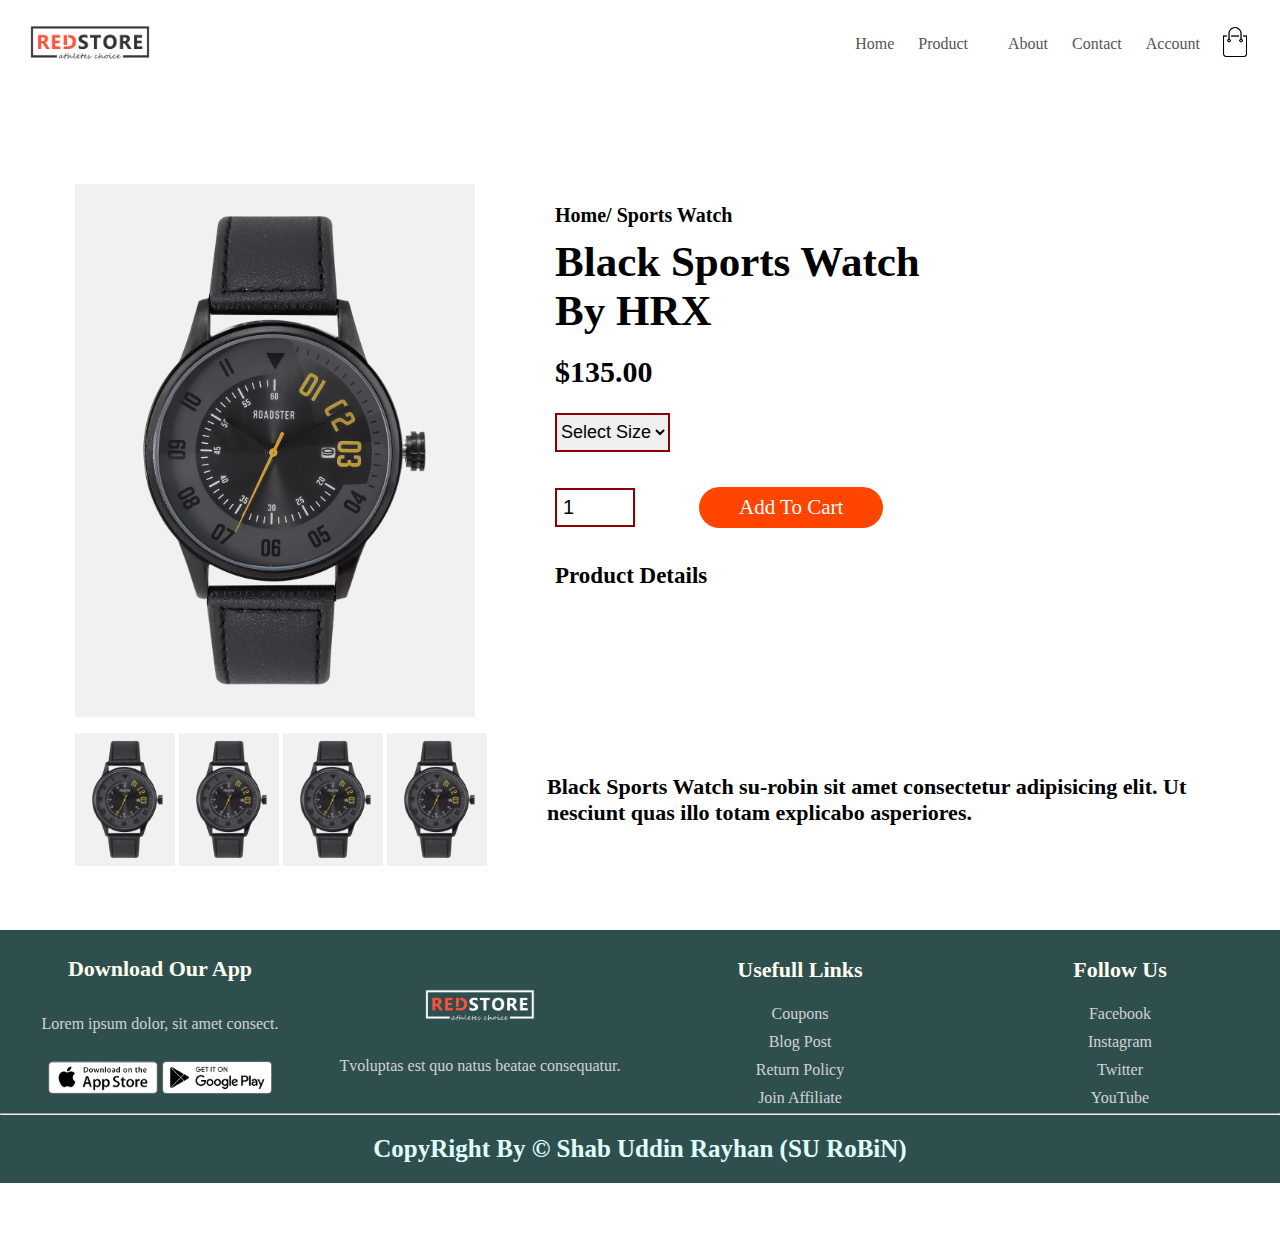
<file: product-details9.html>
<!DOCTYPE html>
<html lang="en">
<head>
    <meta charset="UTF-8">
    <meta http-equiv="X-UA-Compatible" content="IE=edge">
    <meta name="viewport" content="width=device-width, initial-scale=1.0">
    <title>All Products|RedStore</title>
    <link rel="stylesheet" href="assets/css/product-details.css">
              <!-- professional links -->
              <link rel="stylesheet" href="https://use.fontawesome.com/releases/v5.15.2/css/all.css" integrity="sha384-vSIIfh2YWi9wW0r9iZe7RJPrKwp6bG+s9QZMoITbCckVJqGCCRhc+ccxNcdpHuYu" crossorigin="anonymous">
                 
              
              <!-- font awesome up -->

   

</head>


<body>
    <header>

    <div class="container">
        <div class="navbar">
            <div class="logo">
                <a href="index.html"><img src="assets/images/logo.png" width="120px"></a>
            </div>
            <nav>
                <ul id="MenuItems">   
                        <li><a href="index.html"> Home</a>   </li>
                        <li><a href="product.html"> Product</a> <li>
                        <li><a href=""> About</a>  </li>
                        <li><a href=""> Contact</a></li>
                        <li><a href=""> Account</a></li>
                </ul>
            </nav>
                <a href="cart.html"><img src="assets/images/cart.png" width="30px" height="30px"></a>
                <img src="assets/images/menu.png" class="menu-icon" onclick="menutoggle()">
        </div> 
    </div>

</header>


      <!-- Single Product Details-->


 <div class="small-container">

  <div class="row-1">
     
    <div class="col-01"> 
       <img src="assets/images/product-9.jpg" id="ProductImg"> 

    </div>
    <div class="col-02"> 
        <h4>Home/ Sports Watch</h4>
        <h1>Black Sports Watch <br> By HRX</h1>
        <p>$135.00</p>
        <select >

            <option>Select Size</option>
            <option>XXXL</option>
            <option>XL</option>
            <option>Medium</option>
            <option>Large</option>
            <option>Larger</option>
        </select>
        <input type="number" value="1">
    
        <div class="button"> Add To Cart </div>
    <h3>Product Details <i class="fas fa-indent"></i></h3>
    </div>
</div>
  <div class="row-2">
    <div class="col-03">
    <div class="productimg">
        <img src="assets/images/product-9.jpg"class="small-img">    
        <img src="assets/images/product-9.jpg"class="small-img">    
        <img src="assets/images/product-9.jpg"class="small-img">    
        <img src="assets/images/product-9.jpg"class="small-img">    
    </div>
    </div>
    
    <div class="col-04">
        <p>Black Sports Watch su-robin sit amet consectetur adipisicing elit. Ut nesciunt quas illo totam explicabo asperiores.</p>
    </div>
</div>
</div>


</div>


<!-- -------------Footer----------  -->

<div class="footer">
    <div class="row">
        <div class="col-6">
            <h4>Download Our App</h4>
            <p>Lorem ipsum dolor, sit amet consect.</p>
            <img src="assets/images/app-store.png">
            <img src="assets/images/play-store.png">
        </div>

        <div class="col-6">
            <a href="index.html"><img src="assets/images/logo-white.png"></a>
            <p> Tvoluptas est quo natus beatae consequatur.</p>
        </div>

        <div class="col-6">
            <h4>Usefull Links</h4>
            <ul>
                <li><a href="https://www.google.com/" target="blank" style="text-decoration: none; color:LightGrey ;">Coupons</a></li>
                <li><a href="https://www.google.com/" target="blank" style="text-decoration: none; color:LightGrey ;">   Blog Post</a></li>
                <li><a href="https://www.google.com/" target="blank" style="text-decoration: none; color:LightGrey ;">Return Policy</a></li>
                <li><a href="https://www.google.com/" target="blank" style="text-decoration: none; color:LightGrey ;">Join Affiliate</a></li>
       
            </ul>
        </div>

        <div class="col-6">
            <h4>Follow Us</h4>
            <ul>
                <li><a href="https://www.facebook.com/SHAB.UDDIN.RAYHAN/" target="blank" style="text-decoration: none; color:LightGrey ;">Facebook</a></li>
                <li><a href="https://www.instagram.com/" target="blank" style="text-decoration: none; color:LightGrey ;">Instagram</a></li>
                <li><a href="https://twitter.com/" target="blank" style="text-decoration: none; color:LightGrey ;">Twitter</a></li>
                <li><a href="https://www.youtube.com/" target="blank" style="text-decoration: none; color:LightGrey ;">YouTube</a></li>

            </ul>
        </div>
    </div>
    <hr>
    <p class="copyright">CopyRight By &copy;  Shab Uddin Rayhan (SU RoBiN) </p>

    </div>

<!-- -----------------JS for Toggle Menu-------------- -->
<script>
    var MenuItmes = document.getElementById("MenuItems");
    MenuItmes.style.maxHeight ="0px";
    function menutoggle(){
        if( MenuItmes.style.maxHeight =="0px")
        {
            MenuItmes.style.maxHeight ="200px";
        }
        else
        {
            MenuItmes.style.maxHeight ="0px";
        }
    }
</script>

<!--------JS for Single Product-------->

<script>
    var ProductImg= document.getElementById("ProductImg");
    var SmallImg= document.getElementsByClassName("small-img");
    
SmallImg[0].onclick =  function()
    {
        ProductImg.src = SmallImg[0].src;
    }
SmallImg[1].onclick =  function()
    {
        ProductImg.src = SmallImg[1].src;
    }
SmallImg[2].onclick =  function()
    {
        ProductImg.src = SmallImg[2].src;
    }    
SmallImg[3].onclick =  function()
    {
        ProductImg.src = SmallImg[3].src;
    }




</script>


</body>
</html>
</file>
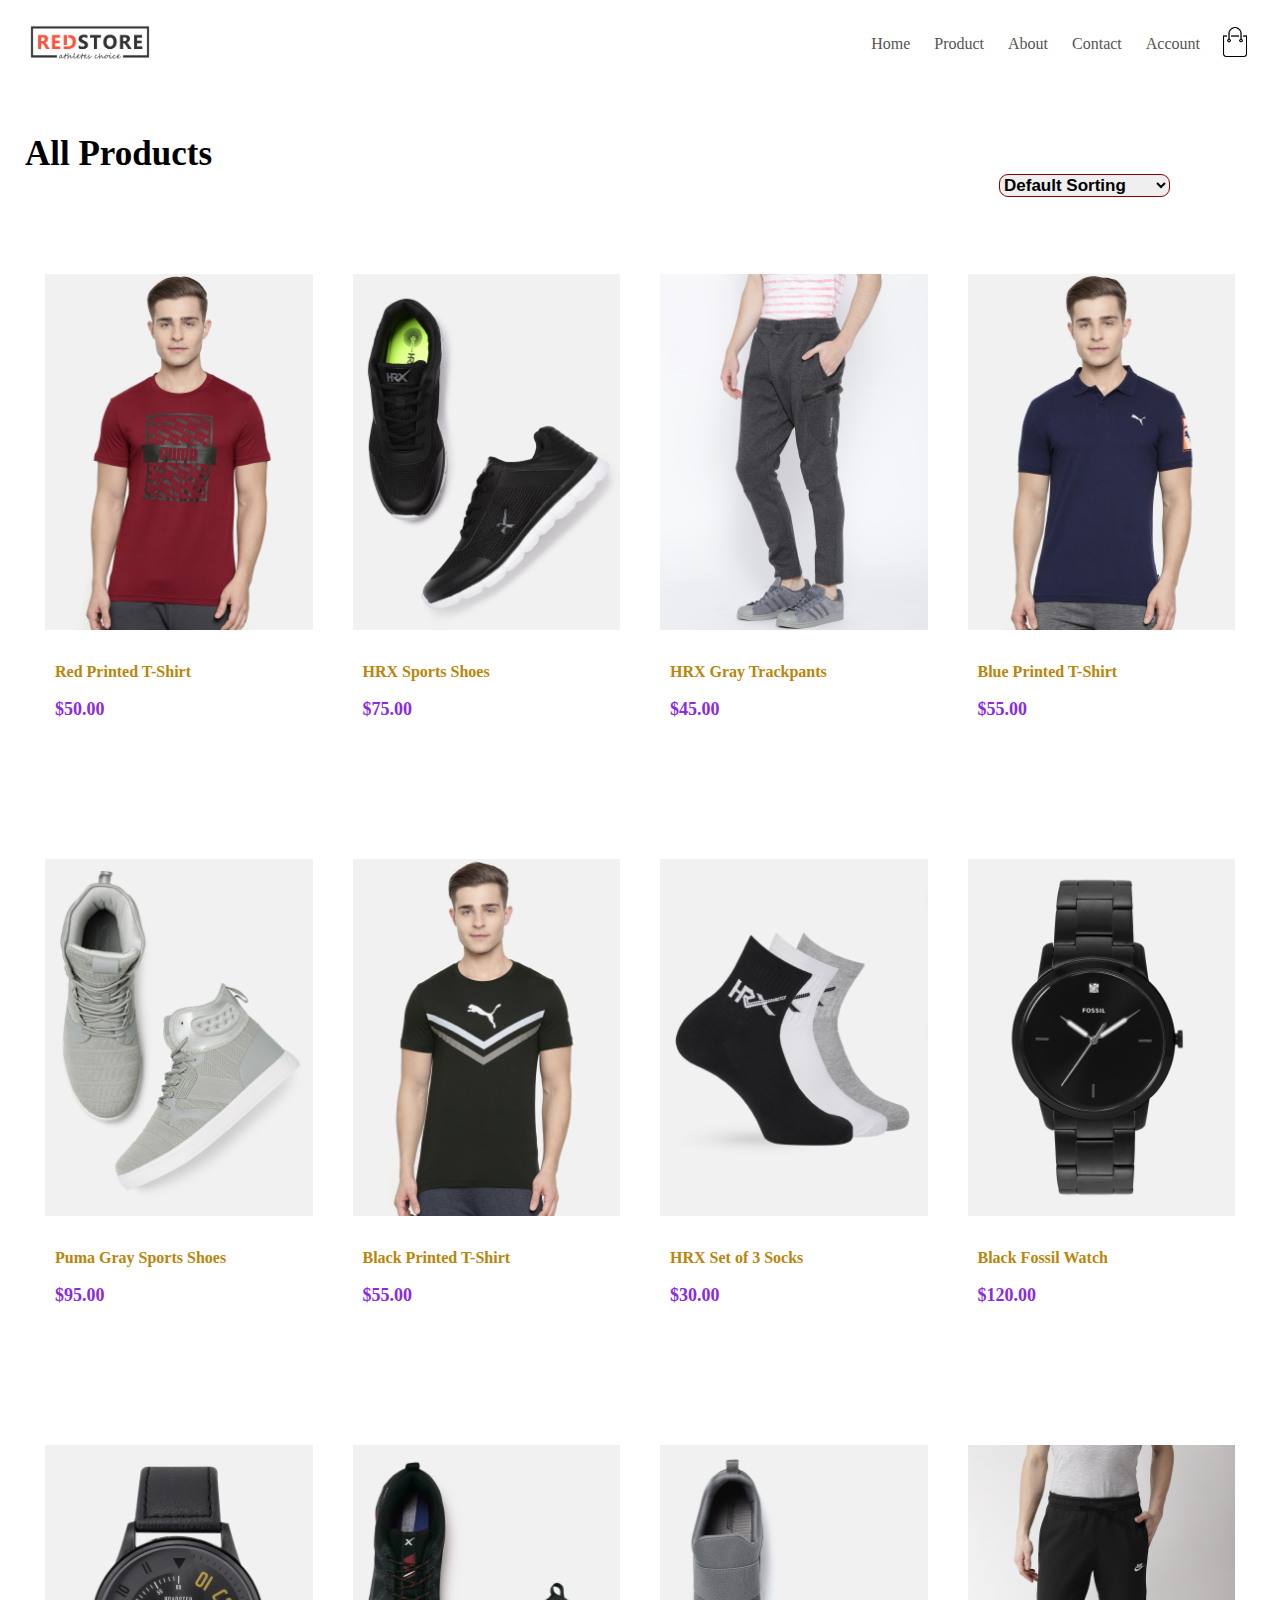
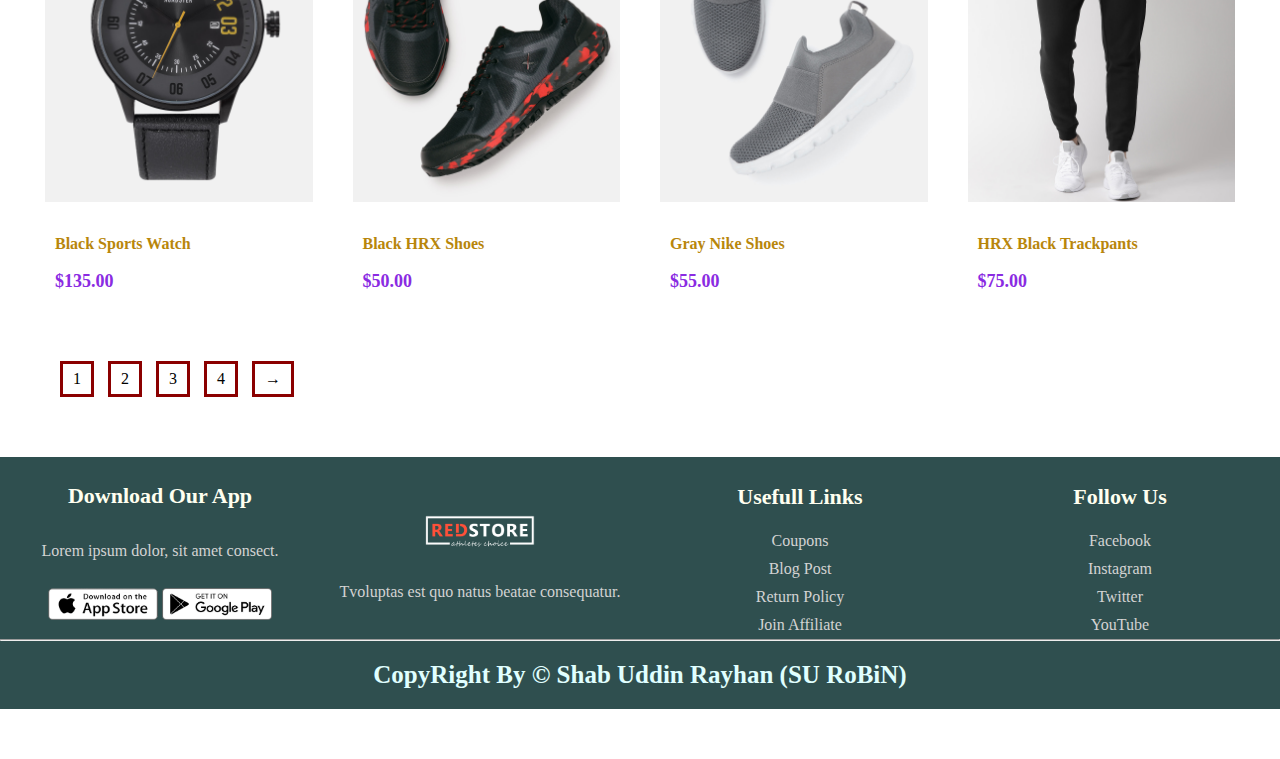
<file: product.html>
<!DOCTYPE html>
<html lang="en">

<head>
    <meta charset="UTF-8">
    <meta http-equiv="X-UA-Compatible" content="IE=edge">
    <meta name="viewport" content="width=device-width, initial-scale=1.0">
    <title>All Products|RedStore</title>
    <link rel="stylesheet" href="assets/css/product.css">
    <!-- professional links -->
    <link rel="stylesheet" href="https://use.fontawesome.com/releases/v5.15.2/css/all.css" integrity="sha384-vSIIfh2YWi9wW0r9iZe7RJPrKwp6bG+s9QZMoITbCckVJqGCCRhc+ccxNcdpHuYu" crossorigin="anonymous">


    <!-- font awesome up -->







</head>


<body>
    <header>

        <div class="container">
            <div class="navbar">
                <div class="logo">
                    <a href="index.html"><img src="assets/images/logo.png" width="120px"></a>
                </div>
                <nav>
                    <ul id="MenuItems">

                        <li><a href="index.html"> Home</a></li>
                        <li><a href="product.html"> Product</a></li>
                        <li><a href="https://www.alibaba.com/premium/clothing_shopping.html?src=sem_ggl&cmpgn=2069054140&adgrp=75414343606&fditm=&tgt=kwd-11832501&locintrst=&locphyscl=9076878&mtchtyp=b&ntwrk=s&device=c&dvcmdl=&creative=374405518053&plcmnt=&plcmntcat=&p1=&p2=&aceid=&position=&gclid=EAIaIQobChMI16rb95XQ7wIV0jUrCh3L8w6TEAAYASAAEgK05fD_BwE" target="blank"> About</a></li>
                        <li><a href="https://www.facebook.com/SHAB.UDDIN.RAYHAN/" target="blank"> Contact</a></li>
                        <li><a href="https://accounts.google.com/signup/v2/webcreateaccount?flowName=GlifWebSignIn&flowEntry=SignUp" target="blank"> Account</a></li>
                    </ul>
                </nav>
                <a href="cart.html"><img src="assets/images/cart.png" width="30px" height="30px"></a>
                <img src="assets/images/menu.png" class="menu-icon" onclick="menutoggle()">


            </div>


        </div>

    </header>



    <!-- All Products -->



    <div class="small-container">
        <h2>All Products</h2>
        <select class="sorting">
    <option>Default Sorting</option>
    <option>Sort By Price</option>
    <option>Sort By Popularity</option>
    <option>Sort By Rating</option>
    <option>Sort By Sale</option>

</select>
        <div class="row">

            <div class="col-4">
                <a href="product-details.html"><img src="assets/images/product-1.jpg" alt=""></a>
                <h4>Red Printed T-Shirt</h4>

                <div class="star">
                    <i class="fas fa-star"></i>
                    <i class="fas fa-star"></i>
                    <i class="fas fa-star"></i>
                    <i class="fas fa-star"></i>
                    <i class="far fa-star"></i>
                </div>
                <p>$50.00</p>
            </div>
            <div class="col-4">
                <img src="assets/images/product-2.jpg" alt="">
                <h4>HRX Sports Shoes</h4>
                <div class="star">

                    <i class="fas fa-star"></i>
                    <i class="fas fa-star"></i>
                    <i class="fas fa-star"></i>
                    <i class="fas fa-star"></i>
                    <i class="fas fa-star-half-alt"></i>
                </div>
                <p>$75.00</p>

            </div>
            <div class="col-4">
                <img src="assets/images/product-3.jpg" alt="">
                <h4>HRX Gray Trackpants</h4>

                <div class="star">

                    <i class="fas fa-star"></i>
                    <i class="fas fa-star"></i>
                    <i class="fas fa-star"></i>
                    <i class="fas fa-star"></i>
                    <i class="fas fa-star-half-alt"></i>

                </div>
                <p>$45.00</p>

            </div>
            <div class="col-4">
                <img src="assets/images/product-4.jpg" alt="">
                <h4>Blue Printed T-Shirt</h4>
                <div class="star">

                    <i class="fas fa-star"></i>
                    <i class="fas fa-star"></i>
                    <i class="fas fa-star"></i>
                    <i class="fas fa-star"></i>
                    <i class="far fa-star"></i>
                </div>
                <p>$55.00</p>

            </div>
        </div>


        <div class="row">
            <div class="col-4">
                <img src="assets/images/product-5.jpg" alt="">
                <h4>Puma Gray Sports Shoes</h4>

                <div class="star">

                    <i class="fas fa-star"></i>
                    <i class="fas fa-star"></i>
                    <i class="fas fa-star"></i>
                    <i class="fas fa-star"></i>
                    <i class="far fa-star"></i>
                </div>
                <p>$95.00</p>
            </div>
            <div class="col-4">
                <img src="assets/images/product-6.jpg" alt="">
                <h4>Black Printed T-Shirt</h4>
                <div class="star">

                    <i class="fas fa-star"></i>
                    <i class="fas fa-star"></i>
                    <i class="fas fa-star"></i>
                    <i class="fas fa-star"></i>
                    <i class="fas fa-star-half-alt"></i>

                </div>
                <p>$55.00</p>

            </div>
            <div class="col-4">
                <img src="assets/images/product-7.jpg" alt="">
                <h4>HRX Set of 3 Socks</h4>

                <div class="star">

                    <i class="fas fa-star"></i>
                    <i class="fas fa-star"></i>
                    <i class="fas fa-star"></i>
                    <i class="fas fa-star"></i>
                    <i class="fas fa-star-half-alt"></i>

                </div>
                <p>$30.00</p>

            </div>
            <div class="col-4">
                <img src="assets/images/product-8.jpg" alt="">
                <h4>Black Fossil Watch</h4>
                <div class="star">

                    <i class="fas fa-star"></i>
                    <i class="fas fa-star"></i>
                    <i class="fas fa-star"></i>
                    <i class="fas fa-star"></i>
                    <i class="far fa-star"></i>
                </div>
                <p>$120.00</p>

            </div>
        </div>
        <div class="row">
            <div class="col-4">
                <img src="assets/images/product-9.jpg" alt="">
                <h4>Black Sports Watch</h4>

                <div class="star">

                    <i class="fas fa-star"></i>
                    <i class="fas fa-star"></i>
                    <i class="fas fa-star"></i>
                    <i class="fas fa-star"></i>
                    <i class="far fa-star"></i>
                </div>
                <p>$135.00</p>
            </div>
            <div class="col-4">
                <img src="assets/images/product-10.jpg" alt="">
                <h4>Black HRX Shoes</h4>
                <div class="star">

                    <i class="fas fa-star"></i>
                    <i class="fas fa-star"></i>
                    <i class="fas fa-star"></i>
                    <i class="fas fa-star"></i>
                    <i class="fas fa-star-half-alt"></i>

                </div>
                <p>$50.00</p>

            </div>
            <div class="col-4">
                <img src="assets/images/product-11.jpg" alt="">
                <h4>Gray Nike Shoes</h4>

                <div class="star">

                    <i class="fas fa-star"></i>
                    <i class="fas fa-star"></i>
                    <i class="fas fa-star"></i>
                    <i class="fas fa-star"></i>
                    <i class="fas fa-star-half-alt"></i>

                </div>
                <p>$55.00</p>

            </div>
            <div class="col-4">
                <img src="assets/images/product-12.jpg" alt="">
                <h4>HRX Black Trackpants</h4>
                <div class="star">

                    <i class="fas fa-star"></i>
                    <i class="fas fa-star"></i>
                    <i class="fas fa-star"></i>
                    <i class="fas fa-star"></i>
                    <i class="far fa-star"></i>
                </div>
                <p>$75.00</p>

            </div>
        </div>
        <div class="page-button">
            <span>1</span>
            <span>2</span>
            <span>3</span>
            <span>4</span>
            <span>&#8594;</span>

        </div>
    </div>



    <!-- -------------Footer----------  -->

    <div class="footer">
        <div class="row">
            <div class="col-6">
                <h4>Download Our App</h4>
                <p>Lorem ipsum dolor, sit amet consect.</p>
                <img src="assets/images/app-store.png">
                <img src="assets/images/play-store.png">
            </div>

            <div class="col-6">
                <a href="index.html"><img src="assets/images/logo-white.png"></a>
                <p> Tvoluptas est quo natus beatae consequatur.</p>
            </div>

            <div class="col-6">
                <h4>Usefull Links</h4>
                <ul>
                    <li><a href="https://www.google.com/" target="blank" style="text-decoration: none; color:LightGrey ;">Coupons</a></li>
                    <li><a href="https://www.google.com/" target="blank" style="text-decoration: none; color:LightGrey ;">   Blog Post</a></li>
                    <li><a href="https://www.google.com/" target="blank" style="text-decoration: none; color:LightGrey ;">Return Policy</a></li>
                    <li><a href="https://www.google.com/" target="blank" style="text-decoration: none; color:LightGrey ;">Join Affiliate</a></li>

                </ul>
            </div>

            <div class="col-6">
                <h4>Follow Us</h4>
                <ul>
                    <li><a href="https://www.facebook.com/SHAB.UDDIN.RAYHAN/" target="blank" style="text-decoration: none; color:LightGrey ;">Facebook</a></li>
                    <li><a href="https://www.instagram.com/" target="blank" style="text-decoration: none; color:LightGrey ;">Instagram</a></li>
                    <li><a href="https://twitter.com/" target="blank" style="text-decoration: none; color:LightGrey ;">Twitter</a></li>
                    <li><a href="https://www.youtube.com/" target="blank" style="text-decoration: none; color:LightGrey ;">YouTube</a></li>

                </ul>
            </div>
        </div>
        <hr>
        <p class="copyright">CopyRight By &copy; Shab Uddin Rayhan (SU RoBiN)</p>

    </div>

    <!-- -----------------JS for Toggle Menu-------------- -->
    <script>
        var MenuItmes = document.getElementById("MenuItems");
        MenuItmes.style.maxHeight = "0px";

        function menutoggle() {
            if (MenuItmes.style.maxHeight == "0px") {
                MenuItmes.style.maxHeight = "200px";
            } else {
                MenuItmes.style.maxHeight = "0px";
            }
        }
    </script>

</body>

</html>
</file>
<file: assets/css/index.css>
* {
    margin: 0;
    padding: 0;
    box-sizing: border-box;
}

.hompageSection {
    background-color: bisque;
}

.navbar {
    display: flex;
    padding: 15px 10px;
    align-items: center;
}

nav {
    flex: 1;
    text-align: right;
}

nav ul {
    display: inline-block;
    list-style-type: none;
}

nav ul li {
    display: inline-block;
    margin-right: 20px;
}

nav ul li a {
    text-decoration: none;
    color: #555;
}

.container {
    background-color: bisque;
    max-width: 1350px;
    margin: 0 auto;
    padding: 10px 20px;
}

.row {
    display: flex;
    align-items: center;
}

.col-01 {
    flex-basis: 50%;
    height: auto;
}

.col-01 h1 {
    font-size: 55px;
    line-height: 60px;
    margin-bottom: 15px;
    text-transform: capitalize;
}

.col-01 p {
    font-size: 25px;
    margin: 10px 0;
}

.col-01 img {
    width: 550px;
    margin-left: 150px;
}

.button {
    display: inline-block;
    background-color: OrangeRed;
    margin: 25px 20px;
    padding: 8px 20px;
    border-radius: 30px;
    color: white;
    text-decoration: none;
}

.button:hover {
    background-color: teal;
    color: yellow;
    transition: .7s;
}


/* ------------------------- */

.categories {
    max-width: 1300px;
    margin: 0 auto;
    display: flex;
}

.small-container {
    max-width: 1300px;
    margin: 0 auto;
    padding-left: 25px;
    padding-right: 25px;
    padding-top: 15px;
    margin-top: 20px;
}

.col-1 {
    flex-basis: 33.34%;
    min-width: 250px;
}

.col-1 img {
    display: inline-block;
    width: 100%;
    padding: 30px 20px;
}

.col-1:hover {
    transform: translateY(-10px);
    transition: .5s;
}


/* 2nd part start */


/* 3rd part start */

.small-container h2 {
    margin: auto;
    text-align: center;
    border-bottom: solid 4px tomato;
    width: 300px;
    padding-bottom: 10px;
    margin-top: 20px;
    font-size: 35px;
}

.small-container .row {
    max-width: 1350px;
    margin: auto;
    margin-top: 70px;
    margin-left: auto;
    margin-right: auto;
}

.col-4 {
    flex-basis: 25%;
    min-width: auto;
    margin: 30px auto;
}

.col-4:hover {
    transform: translateY(-10px);
    transition: .5s;
}

.col-4 img {
    width: 100%;
    height: auto;
    padding: 20px;
}

.col-4 h4 {
    color: DarkGoldenRod;
    line-height: 35px;
    margin-left: 30px;
}

.col-4 p {
    color: BlueViolet;
    margin: auto;
    margin-left: 30px;
    font-size: 18px;
    line-height: 40px;
    font-weight: bold;
}

.col-4 .star {
    margin-left: 30px;
    color: tomato;
}


/* 5th part offer start */

.offer {
    background-color: rgb(204, 221, 236);
    max-width: 1350px;
    margin: 0 auto;
    margin-top: 100px;
    padding-bottom: 50px;
    flex-wrap: wrap;
}

.offer-img {
    max-width: 300px;
    margin: 0 auto;
    min-width: 100px;
}

.offer .col-5 {
    margin: 0 auto;
    padding: 10px 30px;
}

.offer p {
    margin: 0 auto;
    line-height: 30px;
}

.offer h1 {
    margin-bottom: 25px;
    font-size: 40px;
    border-bottom: darkred 2px solid;
}


/* ----------- 6th part testimonial ------------ */

.testimonial .col-4 {
    flex-basis: 30.34%;
    box-shadow: silver 2px 4px 9px 3px;
    padding: 20px;
    text-align: center;
}

.testimonial .col-4 .ratings {
    color: tomato;
}

.testimonial .col-4 img {
    border-radius: 50%;
    width: 120px;
    margin-top: 30px;
}

.testimonial .col-4 h5 {
    color: darkslategray;
    font-size: 17px;
    margin-bottom: 30px;
}

.testimonial .col-4 p1 {
    color: DimGrey;
    font-size: 20px;
    line-height: 28px;
    margin-top: 40px;
}

.testimonial .col-4 .fa-quote-left {
    color: OrangeRed;
    font-size: 60px;
    margin-bottom: 18px;
}


/* --------------Brands------------- */

.brands .col-5 {
    margin: 0 auto;
    flex-basis: 15%;
}

.brands .col-5 img {
    width: 200px;
    margin: 30px 0;
    filter: grayscale(100%);
}

.brands .col-5 img:hover {
    filter: grayscale(0%);
}


/* -------------Footer---------- */

.footer {
    background-color: DarkSlateGray;
    max-width: 1350px;
    align-items: center;
    margin: 0 auto;
    margin-bottom: 50px;
    flex-wrap: wrap;
}

.footer .col-6 {
    margin: 0 auto;
    flex: 25%;
    text-align: center;
}

.footer .col-6 ul li {
    list-style-type: none;
    color: LightGrey;
    line-height: 28px;
}

.footer .col-6 h4 {
    font-size: 22px;
    line-height: 37px;
    color: Ivory;
    margin-bottom: 12px;
}

.footer .col-6 p {
    line-height: 26px;
    padding-bottom: 10px;
    padding-top: 12px;
    color: LightGrey;
}

.footer .col-6 img {
    margin-top: 14px;
    width: 110px;
    margin-bottom: 15px;
}


/* ---------------- Footer Section -------------- */

.footer .copyright {
    text-align: center;
    font-size: 25px;
    color: lightcyan;
    font-weight: bold;
    background-color: DarkSlateGray;
    padding: 20px;
}


/* -----------menu icon------------- */

.menu-icon {
    width: 28px;
    margin-left: 20px;
    display: none;
}


/* --------------media query menu------------- */

@media only screen and (max-width:800px) {
    nav ul {
        position: absolute;
        top: 70px;
        left: 0;
        width: 100%;
        overflow: hidden;
        transition: 0.6s;
    }
    nav ul li {
        display: block;
        margin-bottom: 5px;
    }
    nav ul li a {
        color: DarkGreen;
        font-weight: bold;
    }
    .menu-icon {
        display: block;
    }
}
</file>
<file: assets/css/cart.css>
* {
    margin: 0;
    padding: 0;
    box-sizing: border-box;
}

.navbar {
    display: flex;
    padding: 15px 10px;
    align-items: center;
}

nav {
    flex: 1;
    text-align: right;
}

nav ul {
    display: inline-block;
    list-style-type: none;
}

nav ul li {
    display: inline-block;
    margin-right: 20px;
}

nav ul li a {
    text-decoration: none;
    color: #555;
}

.container {
    max-width: 1350px;
    margin: 0 auto;
    padding: 10px 20px;
}

.row {
    display: flex;
    align-items: center;
}

.col-01 {
    flex-basis: 50%;
    height: auto;
}

.col-01 h1 {
    font-size: 55px;
    line-height: 60px;
    margin-bottom: 15px;
    text-transform: capitalize;
}

.col-01 p {
    font-size: 25px;
    margin: 10px 0;
}

.col-01 img {
    width: 550px;
    margin-left: 150px;
}

.button {
    display: inline-block;
    background-color: OrangeRed;
    margin: 25px 60px;
    padding: 8px 40px;
    border-radius: 30px;
    color: white;
    text-decoration: none;
    font-size: 21px;
}

.button:hover {
    background-color: teal;
    color: yellow;
    transition: .7s;
}


/* -------------cart items------------ */

.product{
    display: flex;
    
}
.product-table {
    width: 100%;
    /* max-width: max-content; */
}

.small-container .product {
    display: flex;
    align-items: center;
    justify-content: center;
}

.cart-info {
    padding-left: 10px;
  
}
.product-table th {
    margin: 0 auto;
    max-width: 1300px;
    padding: 5px;
    background-color: tomato;
    color: white;
}

.product img {
    display: flex;
    justify-content: center;
    width: 100px;
    height: 100px;
    margin-left: 10px;
    margin: 4px 0px;
}

.product-quantity {
    display: flex;
    justify-content: center;
}

.product-price {
    display: flex;
    justify-content: center;
    float: right;
}

.cart-page input {
    padding: 3px;
    font-size: 15px;
    width: 45px;
    height: 20px;
}

.product a {
    text-decoration: none;
    color: tomato;
}
.total-price{
    display: flex;
    justify-content: flex-end;
   
}
.total-price table{
    border-top: 3px solid darkred;
    width: 100%;
    max-width: 410PX;
}

th:last-child{
     text-align: right;
 } 

td:last-child{
    text-align: right;
}





/* -------------Footer---------- */

.footer {
    background-color: DarkSlateGray;
    /* max-width: 1350px; */
    align-items: center;
    margin: 0 auto;
    /* margin-bottom: 50px; */
    margin-top: 60px;
    flex-wrap: wrap;
    padding-top: 20px;
}

.footer .col-6 {
    margin: 0 auto;
    flex: 25%;
    text-align: center;
}

.footer .col-6 ul li {
    list-style-type: none;
    color: LightGrey;
    line-height: 28px;
}

.footer .col-6 h4 {
    font-size: 22px;
    line-height: 37px;
    color: Ivory;
    margin-bottom: 12px;
}

.footer .col-6 p {
    line-height: 26px;
    padding-bottom: 10px;
    padding-top: 12px;
    color: LightGrey;
}

.footer .col-6 img {
    margin-top: 14px;
    width: 110px;
    margin-bottom: 15px;
}


/* ---------------- Footer Section -------------- */

.footer .copyright {
    text-align: center;
    font-size: 25px;
    color: lightcyan;
    font-weight: bold;
    background-color: DarkSlateGray;
    padding: 20px;
    text-decoration: overline;
}


/* -----------menu icon------------- */

.menu-icon {
    width: 28px;
    margin-left: 20px;
    display: none;
}


/* --------------media query menu------------- */

@media only screen and (max-width:600px) {
    nav ul {
        float: right;
    }
    .small-container {
        align-items: center;
        margin: 0 auto;
        display: block;
    }
    .footer .row {
        align-items: center;
        display: block;
        margin: 0 auto;
    }
}


}

}
</file>
<file: assets/css/product-details.css>
*{
    margin: 0;
    padding: 0;
    box-sizing: border-box;

}

.navbar{    
    display: flex;
    padding: 15px 10px;   
    align-items: center;
 
}

nav{
    flex: 1;
    text-align: right;
}
nav ul{
    display: inline-block;
    list-style-type: none;
}
nav ul li{
    display: inline-block;
    margin-right: 20px;
}
nav ul li a{
    text-decoration: none;
    color: #555;
}
.container{
    max-width: 1350px;
    margin:0 auto;
    padding: 10px 20px;
}
.row{
    display: flex;
    align-items: center;

}

.col-01{
    flex-basis: 50%;
    height: auto;
}

.col-01 h1{
    font-size: 55px;
    line-height: 60px;
    margin-bottom: 15px;
    text-transform: capitalize;
}

.col-01 p{
    font-size: 25px;
    margin: 10px 0;
}

.col-01 img{
    width: 550px;
    margin-left: 150px;

}



.button{
    display: inline-block;
    background-color: OrangeRed;
    margin: 25px 60px;
    padding: 8px 40px;
    border-radius: 30px;
    color: white;
    text-decoration: none;
    font-size: 21px;

}
.button:hover{
    background-color: teal;
    color: yellow;
    transition: .7s;
}


/* ------------------------- */






.small-container{
   
    max-width: 1300px;
    margin:0 auto;
    padding-left: 25px;
    padding-right: 25px;
    padding-top: 15px;
    margin-top: 10px; 
        
}

.small-container .row-1{
    max-width: 1300px;
    align-items: center;
    margin-top: 70px;

}
.small-container .col-01{
    flex-basis: 50%;
    display: inline-block;
    position: relative;

}
.small-container .col-01 img{
        margin-left: 50px;
        width: 400px;
}
.small-container h4{
    font-size: 20px;
    margin-bottom:10px;
}
.small-container h1{
    font-size: 43px;
    font-weight: bold;
}
.small-container p{
    padding-top: 20px;
    padding-bottom: 24px;
    font-size: 30px;
    font-weight: bold;
}
.small-container select{
    padding-top: 6px;
    padding-bottom:7px;
    font-size: 18px;
    margin-bottom: 10px;
    display: block;
    border: 2px solid darkred;


}
.small-container select:focus{
    outline: none;
}

.small-container input{
    padding: 6px ;
    font-size: 20px;
    width: 80px;
    border: 2px solid darkred;
    
}
input:focus{
    outline: none;
}

.small-container h3{
    margin-top: 10px;
    font-size: 23px;
    text-transform:capitalize;
}
.small-container .col-02{
    flex-basis: 50%;
    display: inline-block;
    margin-left: 80px;
    position: absolute;
    margin-top: 20px;
}
.small-container .col-02 i{
    margin-left: 15px;
    color: red;
}




.small-container .row-2{
max-width: 1350px;
align-items: center;
margin-top: 12px;
display: flex;




}
.small-container .col-03{
    width: 40%;
    float: left;
    margin-left: 50px;
}
.small-container .col-03 img{
    max-width: 650px;
    width: 100px;
       
}

.small-container .col-04{
    width: 60%;
    float: left;
}




.small-container .col-04 p{
    font-size: 22px;

}






.col-1:hover{
    transform: translateY(-10px);
    transition: .5s;
}



.small-container h2{
   
    width: 300px;
    margin-top: 20px;
    font-size: 35px;
    position: relative;
}
.small-container .sorting{
    margin: 0 auto;   
    font-size: 17px;
    position: absolute;
    right: 110px;
    font-weight: bold;
    border-color:darkred;
    border-radius: 9px;

}
.small-container .sorting:focus{
    outline:none
}

.small-container .row{
    max-width: 1350px;
    margin: auto;
    margin-top: 50px;

}
.col-4{
    flex-basis: 25%;
    min-width: auto;
    margin: 30px auto;
}
.col-4:hover{
    transform: translateY(-10px);
    transition: .5s;
}
.col-4 img{
    width: 100%;
    height: auto;
    padding: 20px;  
}
.col-4 h4{
    color: DarkGoldenRod;
    line-height: 35px;
    margin-left: 30px;
}
.col-4 p{
    color: BlueViolet;
    margin: auto;
    margin-left: 30px;
    font-size: 18px;
    line-height: 40px;
    font-weight: bold;
}
.col-4 .star{
    margin-left:30px;
    color: tomato;
}


/* -------------Footer---------- */

.footer{
    background-color: DarkSlateGray;
    max-width: 1350px;

    align-items: center;
    margin: 0 auto;
    margin-bottom: 50px;
    margin-top: 60px;
    flex-wrap: wrap;  
    padding-top: 20px;
 
}
.footer .col-6{
    margin: 0 auto;
    flex: 25%;
    text-align: center;
}
.footer .col-6 ul li{
    list-style-type: none;
    color:LightGrey;
    line-height: 28px;

}
.footer .col-6 h4{
    font-size: 22px;
    line-height: 37px;
    color: Ivory;
    margin-bottom: 12px;
}
.footer .col-6 p{
    line-height: 26px;
    padding-bottom: 10px;
    padding-top: 12px;
    color:LightGrey;
}
.footer .col-6 img{
    margin-top: 14px;
    width: 110px;
    margin-bottom: 15px;

}

/* ---------------- Footer Section -------------- */

.footer .copyright{
    text-align: center;
    font-size: 25px;
    color: lightcyan;
    font-weight: bold;
    background-color: DarkSlateGray;
    padding: 20px;
}
/* -----------menu icon------------- */
.menu-icon{
    width: 28px;
    margin-left: 20px;
    display: none;
}





























/* --------------media query menu------------- */


@media only screen and (max-width:600px){

    nav ul{

        float: right;
    }
.small-container{
    align-items: center;
    margin: 0 auto;
    display: block;
}





.footer .row{
    align-items: center;
    display: block;
    margin: 0 auto;
}







}
</file>
<file: assets/css/product.css>
*{
    margin: 0;
    padding: 0;
    box-sizing: border-box;

}

.navbar{    
    display: flex;
    padding: 15px 10px;   
    align-items: center;
 
}

nav{
    flex: 1;
    text-align: right;
}
nav ul{
    display: inline-block;
    list-style-type: none;
}
nav ul li{
    display: inline-block;
    margin-right: 20px;
}
nav ul li a{
    text-decoration: none;
    color: #555;
}
.container{
    max-width: 1350px;
    margin:0 auto;
    padding: 10px 20px;
}
.row{
    display: flex;
    align-items: center;

}

.col-01{
    flex-basis: 50%;
    height: auto;
}

.col-01 h1{
    font-size: 55px;
    line-height: 60px;
    margin-bottom: 15px;
    text-transform: capitalize;
}

.col-01 p{
    font-size: 25px;
    margin: 10px 0;
}

.col-01 img{
    width: 550px;
    margin-left: 150px;

}



.button{
    display: inline-block;
    background-color: OrangeRed;
    margin: 25px 20px;
    padding: 8px 20px;
    border-radius: 30px;
    color: white;
    text-decoration: none;
}
.button:hover{
    background-color: teal;
    color: yellow;
    transition: .7s;
}




/* ------------------------- */



.categories{
    max-width: 1300px;
    margin:0 auto;
    display: flex;
}



.small-container{
   
    max-width: 1300px;
    margin:0 auto;
    padding-left: 25px;
    padding-right: 25px;
    padding-top: 15px;
    margin-top: 10px; 
        
}






.col-1{
    flex-basis: 33.34%;
    min-width: 250px;
}
.col-1 img{
    display: inline-block;
    width: 100%;
    padding: 30px 20px;

}

.col-1:hover{
    transform: translateY(-10px);
    transition: .5s;
}








.small-container h2{
   
    width: 300px;
    margin-top: 20px;
    font-size: 35px;
    position: relative;
}
.small-container .sorting{
    margin: 0 auto;   
    font-size: 17px;
    position: absolute;
    right: 110px;
    font-weight: bold;
    border-color:darkred;
    border-radius: 9px;

}
.small-container .sorting:focus{
    outline:none
}

.small-container .row{
    max-width: 1350px;
    margin: auto;
    margin-top: 50px;

}
.col-4{
    flex-basis: 25%;
    min-width: auto;
    margin: 30px auto;
}
.col-4:hover{
    transform: translateY(-10px);
    transition: .5s;
}
.col-4 img{
    width: 100%;
    height: auto;
    padding: 20px;  
}
.col-4 h4{
    color: DarkGoldenRod;
    line-height: 35px;
    margin-left: 30px;
}
.col-4 p{
    color: BlueViolet;
    margin: auto;
    margin-left: 30px;
    font-size: 18px;
    line-height: 40px;
    font-weight: bold;
}
.col-4 .star{
    margin-left:30px;
    color: tomato;
}

.page-button{
    margin: 0 auto;
    margin-left: 30px;
    margin-top: 30px;

}
.page-button span{
    display: inline-block;
    border: 3px solid darkred;
    padding: 6px 10px;
    margin: 0px 5px;
}
.page-button span:hover{
    background-color:tomato ;
    color: white;
    font-weight: bold;
}

/* -------------Footer---------- */

.footer{
    background-color: DarkSlateGray;
    max-width: 1350px;

    align-items: center;
    margin: 0 auto;
    margin-bottom: 50px;
    margin-top: 60px;
    flex-wrap: wrap;  
    padding-top: 20px;
 
}
.footer .col-6{
    margin: 0 auto;
    flex: 25%;
    text-align: center;
}
.footer .col-6 ul li{
    list-style-type: none;
    color:LightGrey;
    line-height: 28px;

}
.footer .col-6 h4{
    font-size: 22px;
    line-height: 37px;
    color: Ivory;
    margin-bottom: 12px;
}
.footer .col-6 p{
    line-height: 26px;
    padding-bottom: 10px;
    padding-top: 12px;
    color:LightGrey;
}
.footer .col-6 img{
    margin-top: 14px;
    width: 110px;
    margin-bottom: 15px;

}

/* ---------------- Footer Section -------------- */

.footer .copyright{
    text-align: center;
    font-size: 25px;
    color: lightcyan;
    font-weight: bold;
    background-color: DarkSlateGray;
    padding: 20px;
}
/* -----------menu icon------------- */
.menu-icon{
    width: 28px;
    margin-left: 20px;
    display: none;
}
/* --------------media query menu------------- */
@media only screen and (max-width:800px){
    nav ul {
        position: absolute;
        top: 70px;
        left: 0;
        width: 100%;
        overflow: hidden;
        transition: 0.6s;
    }
    nav ul li{
        display: block;
        margin-bottom: 5px;
   
    }
    nav ul li a{
        color:DarkGreen ;
        font-weight: bold;
    }
    .menu-icon{
        display: block;
    }

}
</file>
